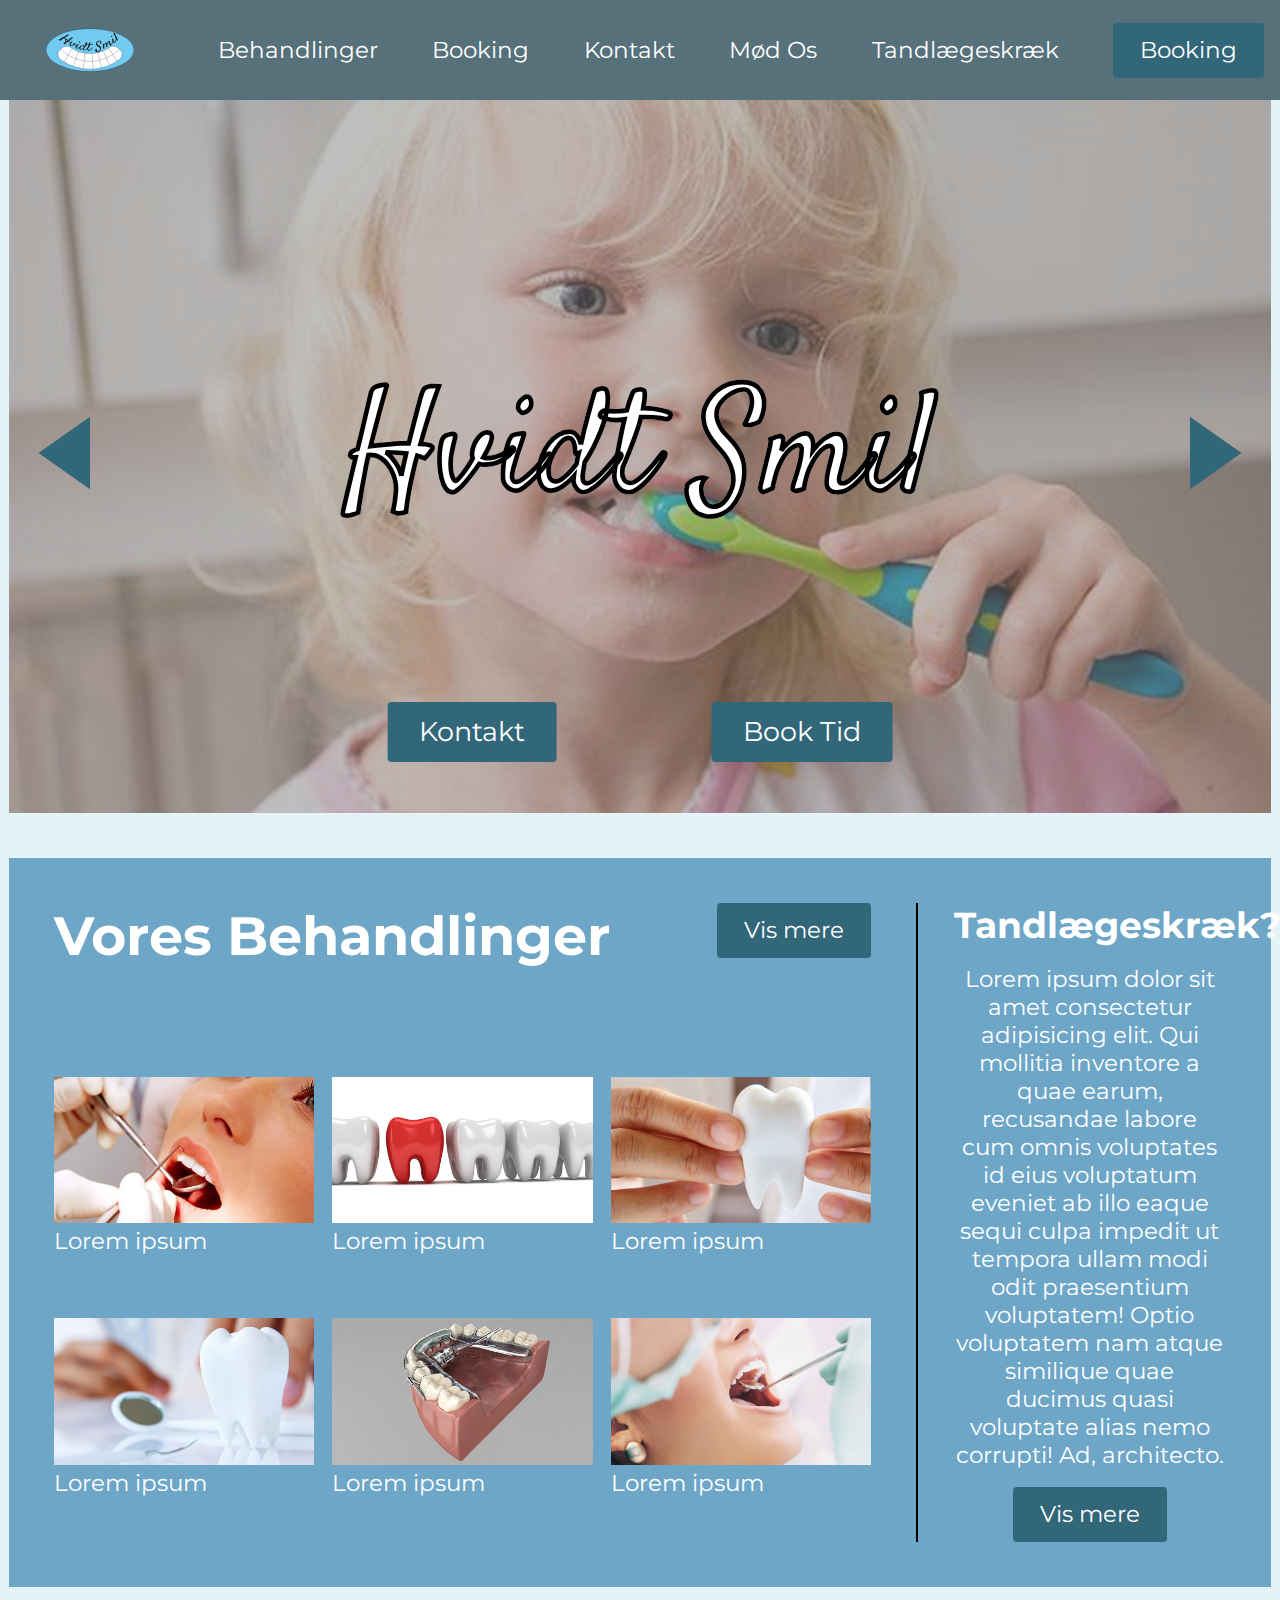
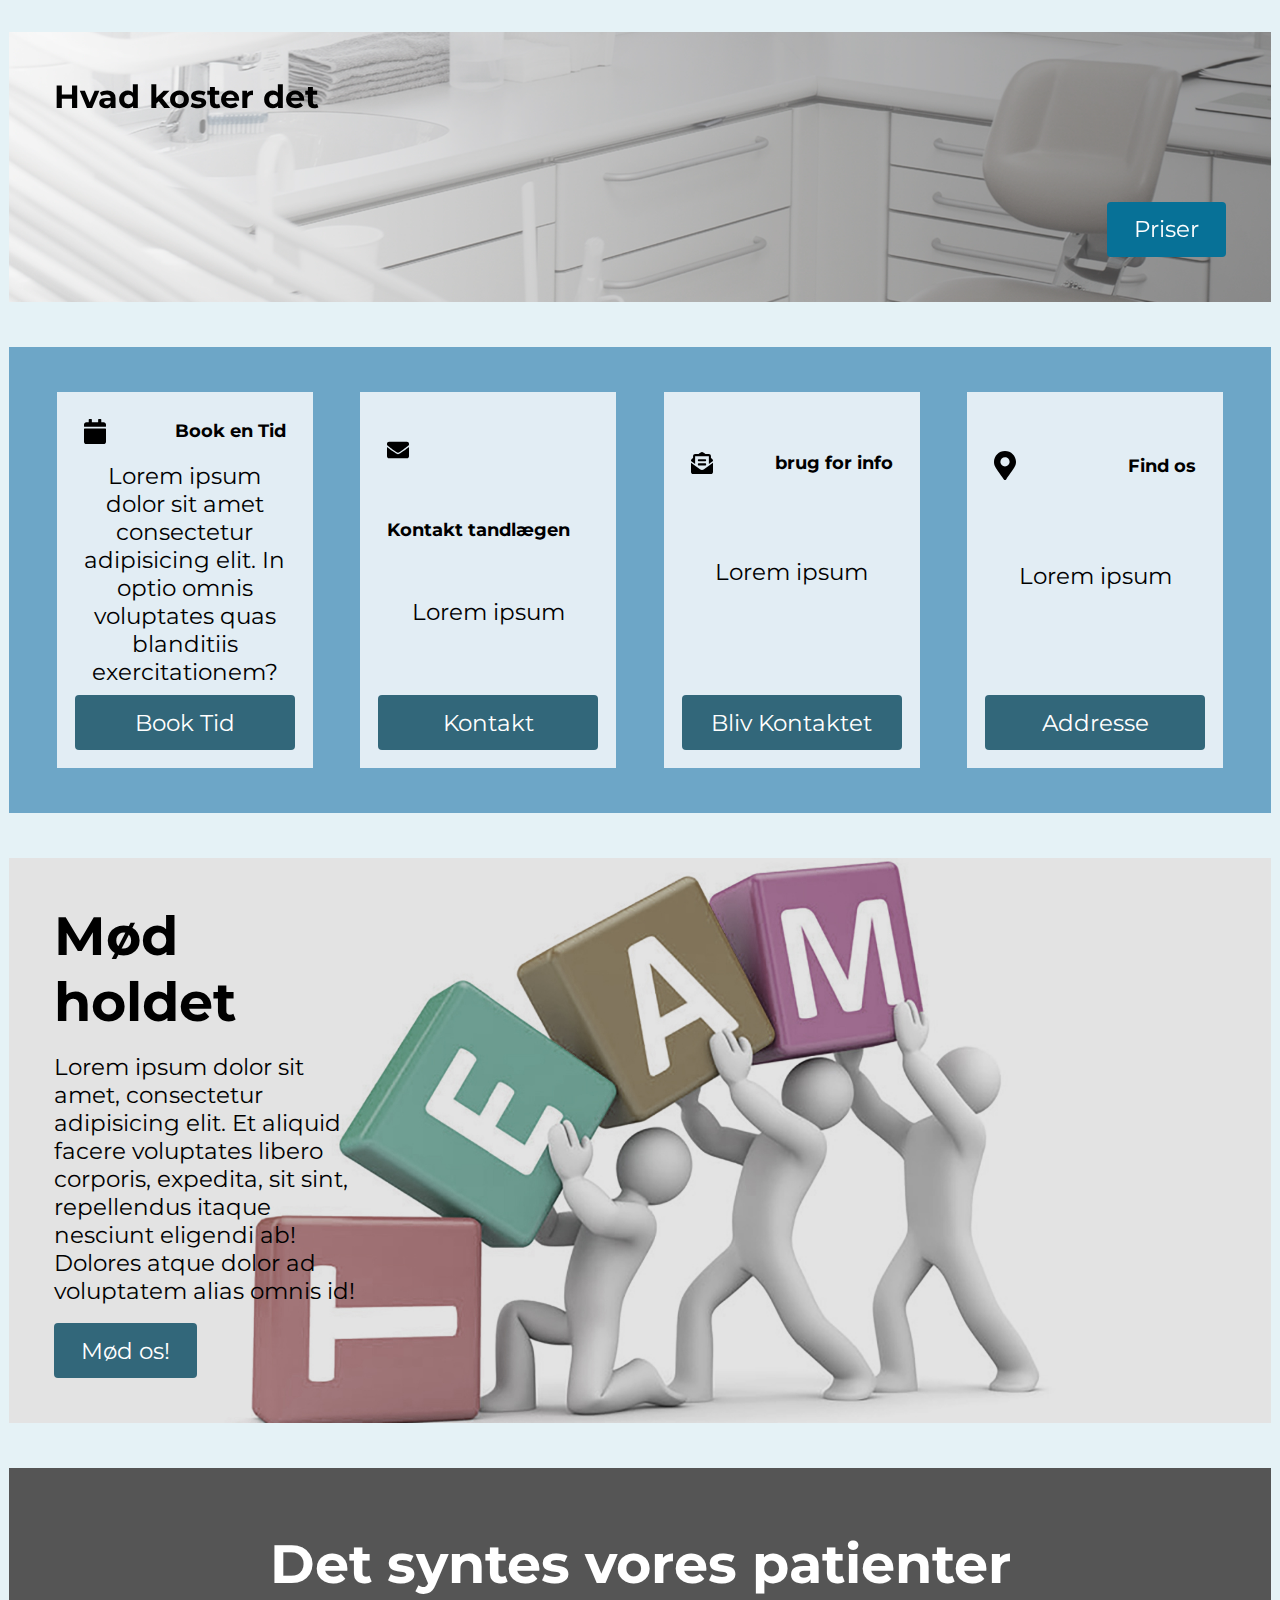
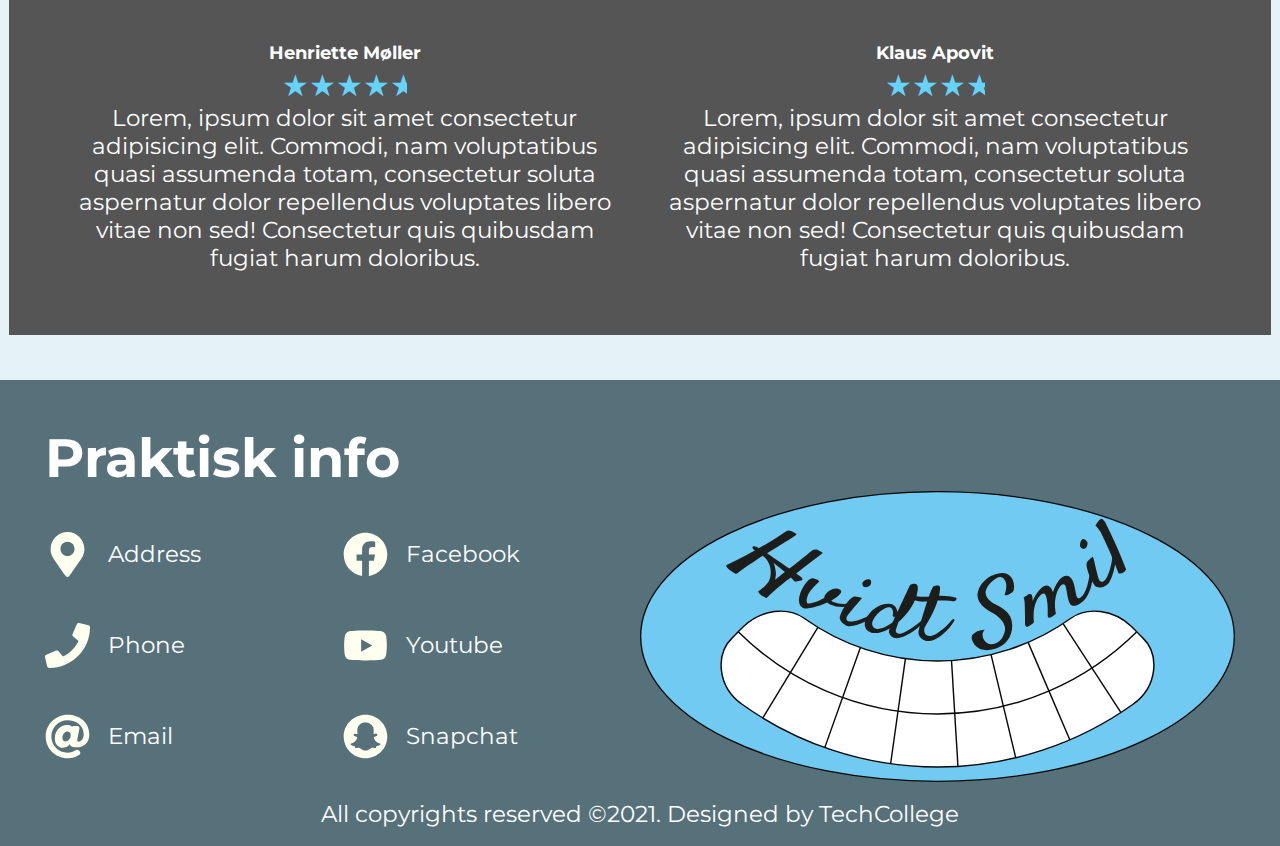
<file: index.html>
<!DOCTYPE html>
<html lang="en">
	<head>
		<meta charset="UTF-8" />
		<meta http-equiv="X-UA-Compatible" content="IE=edge" />
		<meta name="viewport" content="width=device-width, initial-scale=1.0" />
		<title>Hvidt Smil</title>

		<link rel="stylesheet" href="assets/css/globals.css" />
		<link rel="stylesheet" href="assets/css/index.css" />
		<link rel="stylesheet" href="assets/css/headerFooter.css" />
		<script src="assets/js/nav.js" defer></script>
		<script src="assets/js/slider.js" defer></script>
	</head>
	<body>
		<header>
			<nav id="mainNav">
				<a href="./index.html"
					><img src="assets/images/Hvidtsmillogo.svg" alt="logo" class="logo"
				/></a>
				<ul id="burger_menu">
					<li><a href="./treatments.html" class="link">Behandlinger</a></li>
					<li><a href="./booking.html" class="link">Booking</a></li>
					<li><a href="./contact.html" class="link">Kontakt</a></li>
					<li><a href="./meetus.html" class="link">Mød Os</a></li>
					<li><a href="./tls.html" class="link">Tandlægeskræk</a></li>
				</ul>
				<h2>Hvidt Smil</h2>
				<a href="./booking.html" class="btn">Booking</a>
				<div id="burger">
					<div id="burger_icon"></div>
				</div>
			</nav>
		</header>
		<main>
			<div id="slider">
				<div id="slider_controls" class="imgOne">
					<a href="#" class="arrow-left"
						><svg
							xmlns="http://www.w3.org/2000/svg"
							width="57"
							height="80"
							viewBox="0 0 57 80"
						>
							<g
								id="Polygon_1"
								data-name="Polygon 1"
								transform="translate(0 80) rotate(-90)"
								fill="#32677a"
							>
								<path
									d="M 76.15316772460938 55 L 3.846834897994995 55 L 40 3.48173975944519 L 76.15316772460938 55 Z"
									stroke="none"
								/>
							</g>
						</svg>
					</a>
					<a href="#" class="arrow-right"
						><svg
							xmlns="http://www.w3.org/2000/svg"
							width="57"
							height="80"
							viewBox="0 0 57 80"
						>
							<g
								id="Polygon_2"
								data-name="Polygon 2"
								transform="translate(57) rotate(90)"
								fill="#32677a"
							>
								<path
									d="M 76.15316772460938 55 L 3.846834897994995 55 L 40 3.48173975944519 L 76.15316772460938 55 Z"
									stroke="none"
								/>
							</g>
						</svg>
					</a>
				</div>
				<div id="slider_images" class="imgOne">
					<img src="assets/images/hero1.jpg" alt="hero billede1" />
					<img src="assets/images/hero2.jpg" alt="hero billede2" />
					<img src="assets/images/hero3.jpg" alt="hero billede3" />
				</div>
				<h1>Hvidt Smil</h1>
				<div class="flex">
					<a href="./contact.html" class="btnHero">Kontakt</a>
					<a href="./booking.html" class="btnHero">Book Tid</a>
				</div>
			</div>
			<div id="treatments">
				<section class="flex">
					<h2>Vores Behandlinger</h2>
					<a href="./treatments.html" class="btn">Vis mere</a>
					<div id="imgGrid">
						<figure>
							<img src="assets/images/treatment1.jpg" alt="" />
							<figcaption>Lorem ipsum</figcaption>
						</figure>
						<figure>
							<img src="assets/images/treatment2.jpg" alt="" />
							<figcaption>Lorem ipsum</figcaption>
						</figure>
						<figure>
							<img src="assets/images/treatment3.jpg" alt="" />
							<figcaption>Lorem ipsum</figcaption>
						</figure>
						<figure>
							<img src="assets/images/treatment4.jpg" alt="" />
							<figcaption>Lorem ipsum</figcaption>
						</figure>
						<figure>
							<img src="assets/images/treatment13.jpg" alt="" />
							<figcaption>Lorem ipsum</figcaption>
						</figure>
						<figure>
							<img src="assets/images/treatment6.jpg" alt="" />
							<figcaption>Lorem ipsum</figcaption>
						</figure>
					</div>
				</section>
				<article>
					<h3>Tandlægeskræk?</h3>
					<p>
						Lorem ipsum dolor sit amet consectetur adipisicing elit. Qui
						mollitia inventore a quae earum, recusandae labore cum omnis
						voluptates id eius voluptatum eveniet ab illo eaque sequi culpa
						impedit ut tempora ullam modi odit praesentium voluptatem! Optio
						voluptatem nam atque similique quae ducimus quasi voluptate alias
						nemo corrupti! Ad, architecto.
					</p>
					<a href="./tls.html" class="btn">Vis mere</a>
				</article>
			</div>

			<section id="prices">
				<h2>Hvad koster det</h2>
				<a href="./treatments.html" class="btn">Priser</a>
			</section>
			<div id="cards">
				<article class="card">
					<img src="assets/images/calendar-solid.svg" alt="Media icon" />

					<h5>Book en Tid</h5>
					<p>
						Lorem ipsum dolor sit amet consectetur adipisicing elit. In optio
						omnis voluptates quas blanditiis exercitationem?
					</p>
					<a href="./booking.html" class="btn">Book Tid</a>
				</article>
				<article class="card">
					<img src="assets/images/envelope-solid.svg" alt="Media icon" />

					<h5>Kontakt tandlægen</h5>
					<p>Lorem ipsum</p>
					<a href="./contact.html" class="btn">Kontakt</a>
				</article>
				<article class="card">
					<img
						src="assets/images/envelope-open-text-solid.svg"
						alt="Media icon"
					/>

					<h5>brug for info</h5>
					<p>Lorem ipsum</p>
					<a href="./contact.html" class="btn">Bliv Kontaktet</a>
				</article>
				<article class="card">
					<img src="assets/images/map-marker-alt-solid.svg" alt="Media icon" />
					<h5>Find os</h5>
					<p>Lorem ipsum</p>
					<a href="#practical" class="btn"> Addresse</a>
				</article>
			</div>
			<article id="meetTheTeam">
				<h2>Mød holdet</h2>
				<p>
					Lorem ipsum dolor sit amet, consectetur adipisicing elit. Et aliquid
					facere voluptates libero corporis, expedita, sit sint, repellendus
					itaque nesciunt eligendi ab! Dolores atque dolor ad voluptatem alias
					omnis id!
				</p>
				<a href="./meetus.html" class="btn">Mød os!</a>
			</article>
			<section id="patients">
				<h2>Det syntes vores patienter</h2>
				<article>
					<h5>Henriette Møller</h5>
					<svg
						xmlns="http://www.w3.org/2000/svg"
						width="125"
						height="40"
						viewBox="0 0 125 40"
					>
						<text
							id="_"
							data-name="★★★★★"
							transform="translate(0 32)"
							fill="#66d3fa"
							font-size="30"
							font-family="SegoeUISymbol, Segoe UI Symbol"
						>
							<tspan x="0" y="0">★★★★★</tspan>
						</text>
					</svg>

					<p>
						Lorem, ipsum dolor sit amet consectetur adipisicing elit. Commodi,
						nam voluptatibus quasi assumenda totam, consectetur soluta
						aspernatur dolor repellendus voluptates libero vitae non sed!
						Consectetur quis quibusdam fugiat harum doloribus.
					</p>
				</article>
				<article class="flex">
					<h5>Klaus Apovit</h5>
					<svg
						xmlns="http://www.w3.org/2000/svg"
						width="100"
						height="40"
						viewBox="0 0 100 40"
					>
						<text
							id="_"
							data-name="★★★★"
							transform="translate(0 32)"
							fill="#66d3fa"
							font-size="30"
							font-family="SegoeUISymbol, Segoe UI Symbol"
						>
							<tspan x="0" y="0">★★★★</tspan>
						</text>
					</svg>

					<p>
						Lorem, ipsum dolor sit amet consectetur adipisicing elit. Commodi,
						nam voluptatibus quasi assumenda totam, consectetur soluta
						aspernatur dolor repellendus voluptates libero vitae non sed!
						Consectetur quis quibusdam fugiat harum doloribus.
					</p>
				</article>
			</section>
		</main>
		<footer class="flex">
			<div class="maxWidth">
				<h2>Praktisk info</h2>
				<ul id="practical">
					<li>
						<p>
							<img
								src="assets/images/map-marker-alt-solid.svg"
								alt="marker"
							/>Address
						</p>
					</li>
					<li>
						<a href="tlf:00000000" class="link">
							<img src="assets/images/phone-solid.svg" alt="phone" />Phone
						</a>
					</li>
					<li>
						<a href="mailto:mail@mail.com" class="link">
							<img src="assets/images/at-solid.svg" alt="mail" />Email
						</a>
					</li>
				</ul>
				<ul id="soMe">
					<li>
						<a href="https://facebook.com/" target="_blank" class="link">
							<img
								src="assets/images/facebook-brands.svg"
								alt="Sociale medier"
							/>
							Facebook
						</a>
					</li>
					<li>
						<a href="https://youtube.com/" target="_blank" class="link">
							<img
								src="assets/images/youtube-brands.svg"
								alt="Sociale medier"
							/>
							Youtube
						</a>
					</li>
					<li>
						<a href="https://snapchat.com/" target="_blank" class="link">
							<img
								src="assets/images/snapchat-brands.svg"
								alt="Sociale medier"
							/>
							Snapchat
						</a>
					</li>
				</ul>

				<img src="assets/images/Hvidtsmillogo.svg" alt="logo" class="logo" />
				<p>
					All copyrights reserved ©2021. Designed by
					<a href="https://techcollege.dk/" target="_blank" class="link"
						>TechCollege</a
					>
				</p>
			</div>
		</footer>
	</body>
</html>
</file>
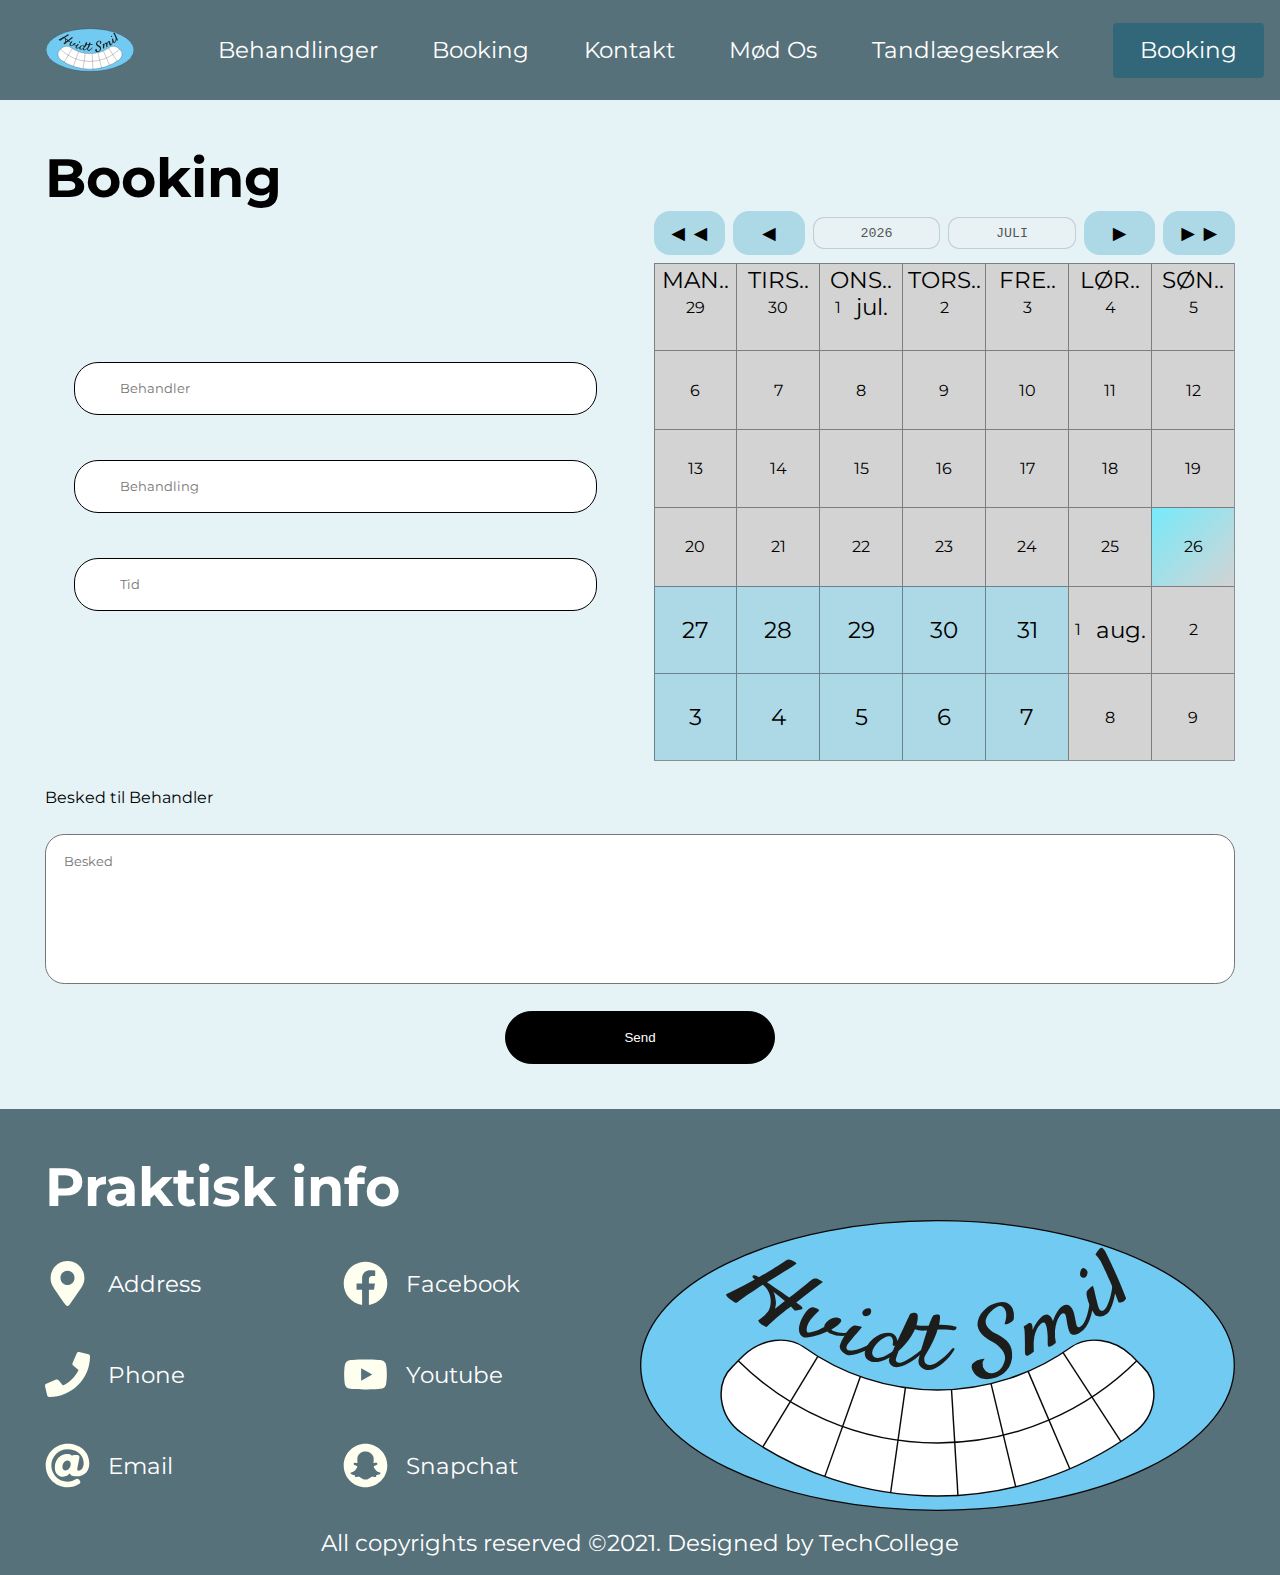
<file: booking.html>
<!DOCTYPE html>
<html lang="en">
	<head>
		<meta charset="UTF-8" />
		<meta http-equiv="X-UA-Compatible" content="IE=edge" />
		<meta name="viewport" content="width=device-width, initial-scale=1.0" />
		<title>Hvidt Smil - Booking</title>

		<link rel="stylesheet" href="assets/css/globals.css" />
		<link rel="stylesheet" href="assets/css/booking.css" />
		<link rel="stylesheet" href="assets/css/headerFooter.css" />
		<script src="assets/js/calender.js" defer></script>
		<script src="assets/js/nav.js" defer></script>
	</head>
	<body>
		<header>
			<nav id="mainNav">
				<a href="./index.html"
					><img src="assets/images/Hvidtsmillogo.svg" alt="logo" class="logo"
				/></a>
				<ul id="burger_menu">
					<li><a href="./treatments.html" class="link">Behandlinger</a></li>
					<li><a href="./booking.html" class="link">Booking</a></li>
					<li><a href="./contact.html" class="link">Kontakt</a></li>
					<li><a href="./meetus.html" class="link">Mød Os</a></li>
					<li><a href="./tls.html" class="link">Tandlægeskræk</a></li>
				</ul>
				<h2>Hvidt Smil</h2>
				<a href="./booking.html" class="btn">Booking</a>
				<div id="burger">
					<div id="burger_icon"></div>
				</div>
			</nav>
		</header>
		<main>
			<h2>Booking</h2>
			<form id="calenderForm" action="" method="post">
				<fieldset>
					<input
						list="treaters"
						name="treater"
						id="treater"
						placeholder="Behandler"
						required
					/>
					<datalist id="treaters">
						<option value="Hanne"></option>
						<option value="Lis"></option>
						<option value="Gert"></option>
						<option value="Gertrud"></option>
						<option value="Bertram"></option>
					</datalist>

					<input
						list="treatmentList"
						name="treatment"
						id="treatment"
						placeholder="Behandling"
						required
					/>
					<datalist id="treatmentList">
						<option value="Rod Behandling"></option>
						<option value="Tand Eftersyn"></option>
						<option value="Udbedring af Huller"></option>
					</datalist>

					<input
						list="timeList"
						name="time"
						id="calenderTime"
						placeholder="Tid"
						required
					/>
					<datalist id="timeList">
						<option value="08:30"></option>
						<option value="09:00"></option>
						<option value="09:30"></option>
						<option value="10:00"></option>
						<option value="10:30"></option>
						<option value="11:00"></option>
						<option value="11:30"></option>
						<option value="13:00"></option>
						<option value="13:30"></option>
						<option value="14:00"></option>
						<option value="14:30"></option>
						<option value="15:00"></option>
						<option value="15:30"></option>
					</datalist>
				</fieldset>

				<div id="calenderControl">
					<a href="#">◄◄</a>
					<a href="#">◄</a>
					<textarea cols="1" rows="1" disabled>Year</textarea>
					<textarea cols="1" rows="1" disabled>Month</textarea>
					<a href="#">►</a>
					<a href="#">►►</a>
					<div id="calenderView"></div>
				</div>

				<label for="messageToTreaters">Besked til Behandler</label>
				<textarea
					name="messageToTreater"
					id="messageToTreater"
					placeholder="Besked"
					required
				></textarea>
				<input type="submit" value="Send" />
			</form>
		</main>
		<footer class="flex">
			<div class="maxWidth">
				<h2>Praktisk info</h2>
				<ul id="practical">
					<li>
						<p>
							<img
								src="assets/images/map-marker-alt-solid.svg"
								alt="marker"
							/>Address
						</p>
					</li>
					<li>
						<a href="tlf:00000000" class="link">
							<img src="assets/images/phone-solid.svg" alt="phone" />Phone
						</a>
					</li>
					<li>
						<a href="mailto:mail@mail.com" class="link">
							<img src="assets/images/at-solid.svg" alt="mail" />Email
						</a>
					</li>
				</ul>
				<ul id="soMe">
					<li>
						<a href="https://facebook.com/" target="_blank" class="link">
							<img
								src="assets/images/facebook-brands.svg"
								alt="Sociale medier"
							/>
							Facebook
						</a>
					</li>
					<li>
						<a href="https://youtube.com/" target="_blank" class="link">
							<img
								src="assets/images/youtube-brands.svg"
								alt="Sociale medier"
							/>
							Youtube
						</a>
					</li>
					<li>
						<a href="https://snapchat.com/" target="_blank" class="link">
							<img
								src="assets/images/snapchat-brands.svg"
								alt="Sociale medier"
							/>
							Snapchat
						</a>
					</li>
				</ul>

				<img src="assets/images/Hvidtsmillogo.svg" alt="logo" class="logo" />
				<p>
					All copyrights reserved ©2021. Designed by
					<a href="https://techcollege.dk/" target="_blank" class="link"
						>TechCollege</a
					>
				</p>
			</div>
		</footer>
	</body>
</html>
</file>
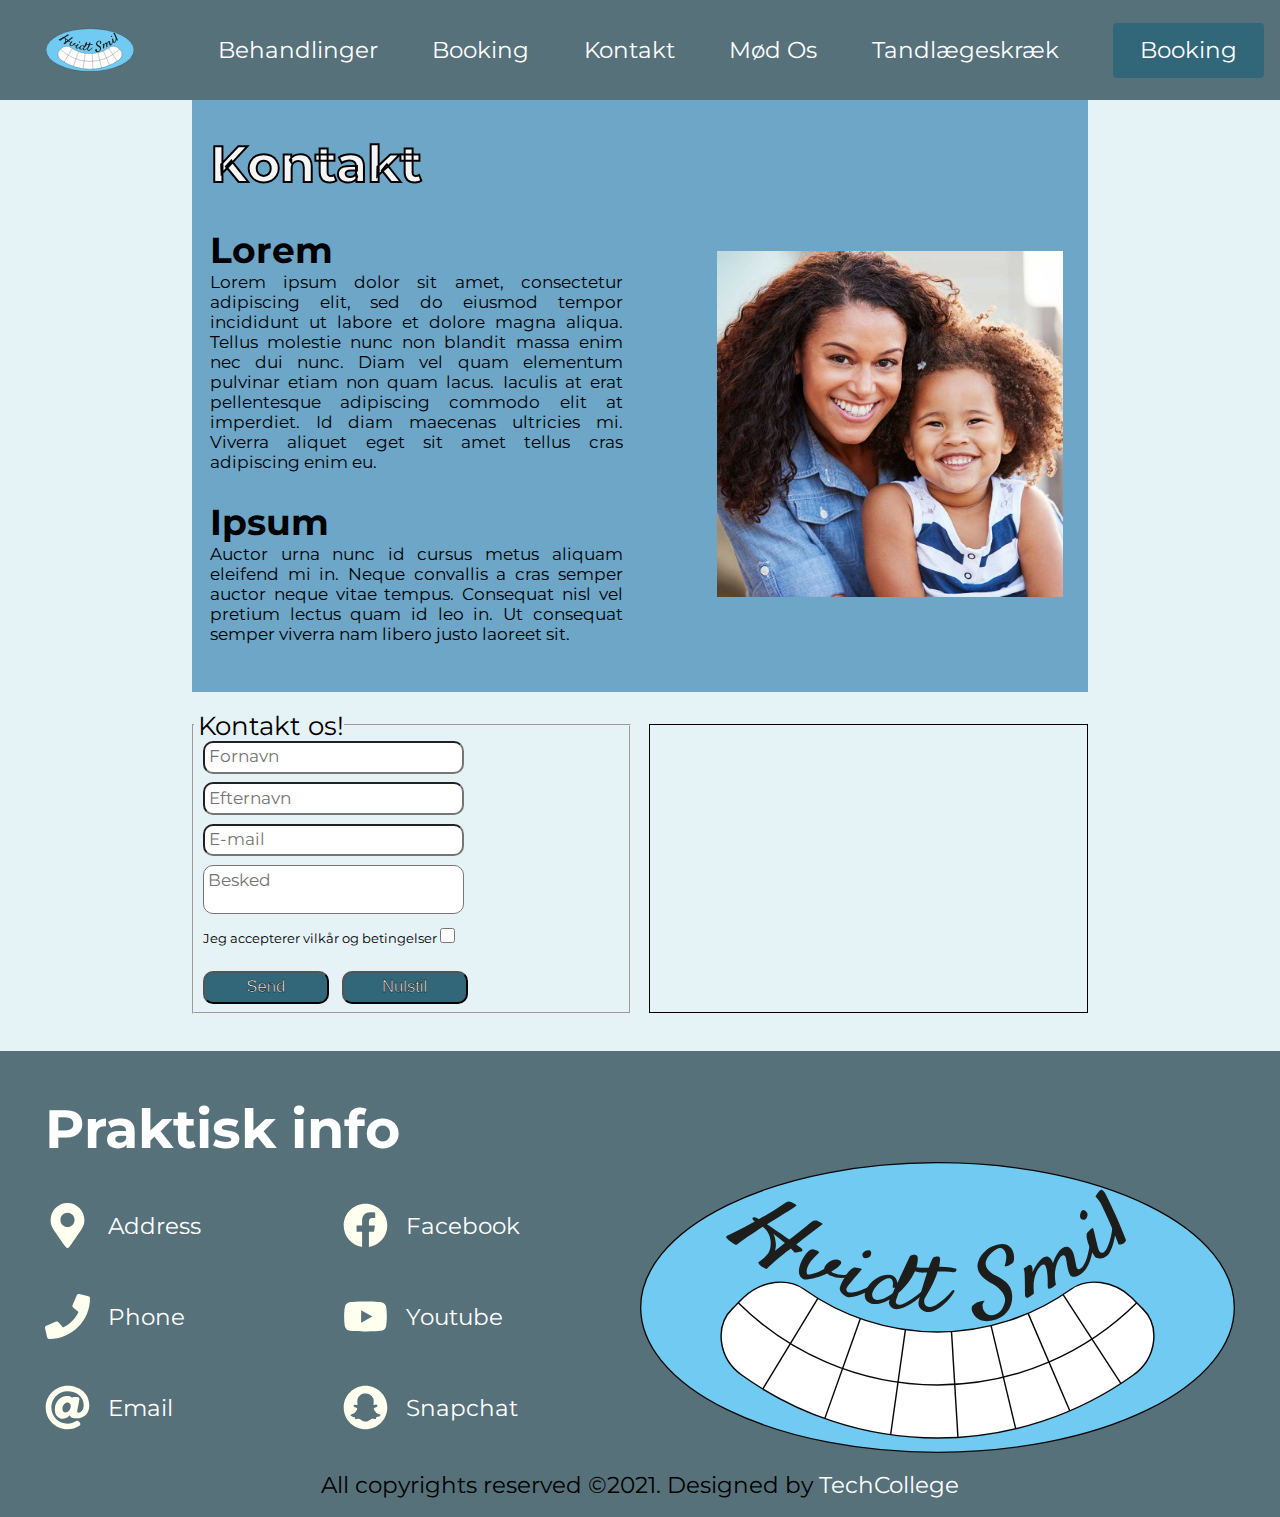
<file: contact.html>
<!DOCTYPE html>
<html lang="en">
	<head>
		<meta charset="UTF-8" />
		<meta http-equiv="X-UA-Compatible" content="IE=edge" />
		<meta name="viewport" content="width=device-width, initial-scale=1.0" />
		<title>Tandlæge Hvidt Smil</title>

		<link rel="stylesheet" href="assets/css/globals.css" />
		<link rel="stylesheet" href="/assets/css/contact.css" />
		<link rel="stylesheet" href="assets/css/headerFooter.css" />
		<script src="/assets/js/notification_banner.js" defer></script>
		<script src="assets/js/nav.js" defer></script>
	</head>
	<body>
		<header>
			<nav id="mainNav">
				<a href="./index.html"
					><img src="assets/images/Hvidtsmillogo.svg" alt="logo" class="logo"
				/></a>
				<ul id="burger_menu">
					<li><a href="./treatments.html" class="link">Behandlinger</a></li>
					<li><a href="./booking.html" class="link">Booking</a></li>
					<li><a href="./contact.html" class="link">Kontakt</a></li>
					<li><a href="./meetus.html" class="link">Mød Os</a></li>
					<li><a href="./tls.html" class="link">Tandlægeskræk</a></li>
				</ul>
				<h2>Hvidt Smil</h2>
				<a href="./booking.html" class="btn">Booking</a>
				<div id="burger">
					<div id="burger_icon"></div>
				</div>
			</nav>
		</header>
		<main>
			<article>
				<h1>Kontakt</h1>
				<figure>
					<figcaption>
						<h3>Lorem</h3>
						<p>
							Lorem ipsum dolor sit amet, consectetur adipiscing elit, sed do
							eiusmod tempor incididunt ut labore et dolore magna aliqua. Tellus
							molestie nunc non blandit massa enim nec dui nunc. Diam vel quam
							elementum pulvinar etiam non quam lacus. Iaculis at erat
							pellentesque adipiscing commodo elit at imperdiet. Id diam
							maecenas ultricies mi. Viverra aliquet eget sit amet tellus cras
							adipiscing enim eu.
						</p>
						<br />
						<h3>Ipsum</h3>
						<p>
							Auctor urna nunc id cursus metus aliquam eleifend mi in. Neque
							convallis a cras semper auctor neque vitae tempus. Consequat nisl
							vel pretium lectus quam id leo in. Ut consequat semper viverra nam
							libero justo laoreet sit.
						</p>
					</figcaption>
					<img src="/assets/images/ContactImageOne.jpg" alt="smilingpeople" />
				</figure>
			</article>

			<section>
				<form action="" method="post">
					<fieldset>
						<legend>Kontakt os!</legend>
						<input
							type="text"
							name="firstname"
							id="firstname"
							placeholder="Fornavn"
							required
						/>
						<br />
						<input
							type="text"
							name="lastname"
							id="lastname"
							placeholder="Efternavn"
							required
						/>
						<br />
						<input
							type="email"
							name="email"
							id="email"
							placeholder="E-mail"
							required
						/>
						<br />
						<textarea
							name="message"
							id="message"
							placeholder="Besked"
							required
						></textarea>
						<br />
						<label for="accept" id="labelText"
							>Jeg accepterer vilkår og betingelser
							<input
								type="checkbox"
								name="accept"
								value="accept"
								id="acceptCheck"
								required
						/></label>
						<br /><br />
						<button class="contactBtn" type="submit" name="submit">Send</button>
						<input
							class="contactBtn"
							type="reset"
							name="reset"
							value="Nulstil"
						/>
					</fieldset>
					<iframe
						frameborder="0"
						scrolling="no"
						src="https://www.openstreetmap.org/export/embed.html?bbox=9.928014278411867%2C57.04579012506196%2C9.931554794311525%2C57.047123661394885&amp;layer=mapnik&amp;marker=57.04645689921326%2C9.929784536361694"
						style="border: 1px solid black"
					></iframe
					><br />
				</form>
			</section>
		</main>
		<footer class="flex">
			<div class="maxWidth">
				<h2>Praktisk info</h2>
				<ul id="practical">
					<li>
						<p>
							<img
								src="assets/images/map-marker-alt-solid.svg"
								alt="marker"
							/>Address
						</p>
					</li>
					<li>
						<a href="tlf:00000000" class="link">
							<img src="assets/images/phone-solid.svg" alt="phone" />Phone
						</a>
					</li>
					<li>
						<a href="mailto:mail@mail.com" class="link">
							<img src="assets/images/at-solid.svg" alt="mail" />Email
						</a>
					</li>
				</ul>
				<ul id="soMe">
					<li>
						<a href="https://facebook.com/" target="_blank" class="link">
							<img
								src="assets/images/facebook-brands.svg"
								alt="Sociale medier"
							/>
							Facebook
						</a>
					</li>
					<li>
						<a href="https://youtube.com/" target="_blank" class="link">
							<img
								src="assets/images/youtube-brands.svg"
								alt="Sociale medier"
							/>
							Youtube
						</a>
					</li>
					<li>
						<a href="https://snapchat.com/" target="_blank" class="link">
							<img
								src="assets/images/snapchat-brands.svg"
								alt="Sociale medier"
							/>
							Snapchat
						</a>
					</li>
				</ul>

				<img src="assets/images/Hvidtsmillogo.svg" alt="logo" class="logo" />
				<p>
					All copyrights reserved ©2021. Designed by
					<a href="https://techcollege.dk/" target="_blank" class="link"
						>TechCollege</a
					>
				</p>
			</div>
		</footer>
	</body>
</html>
</file>
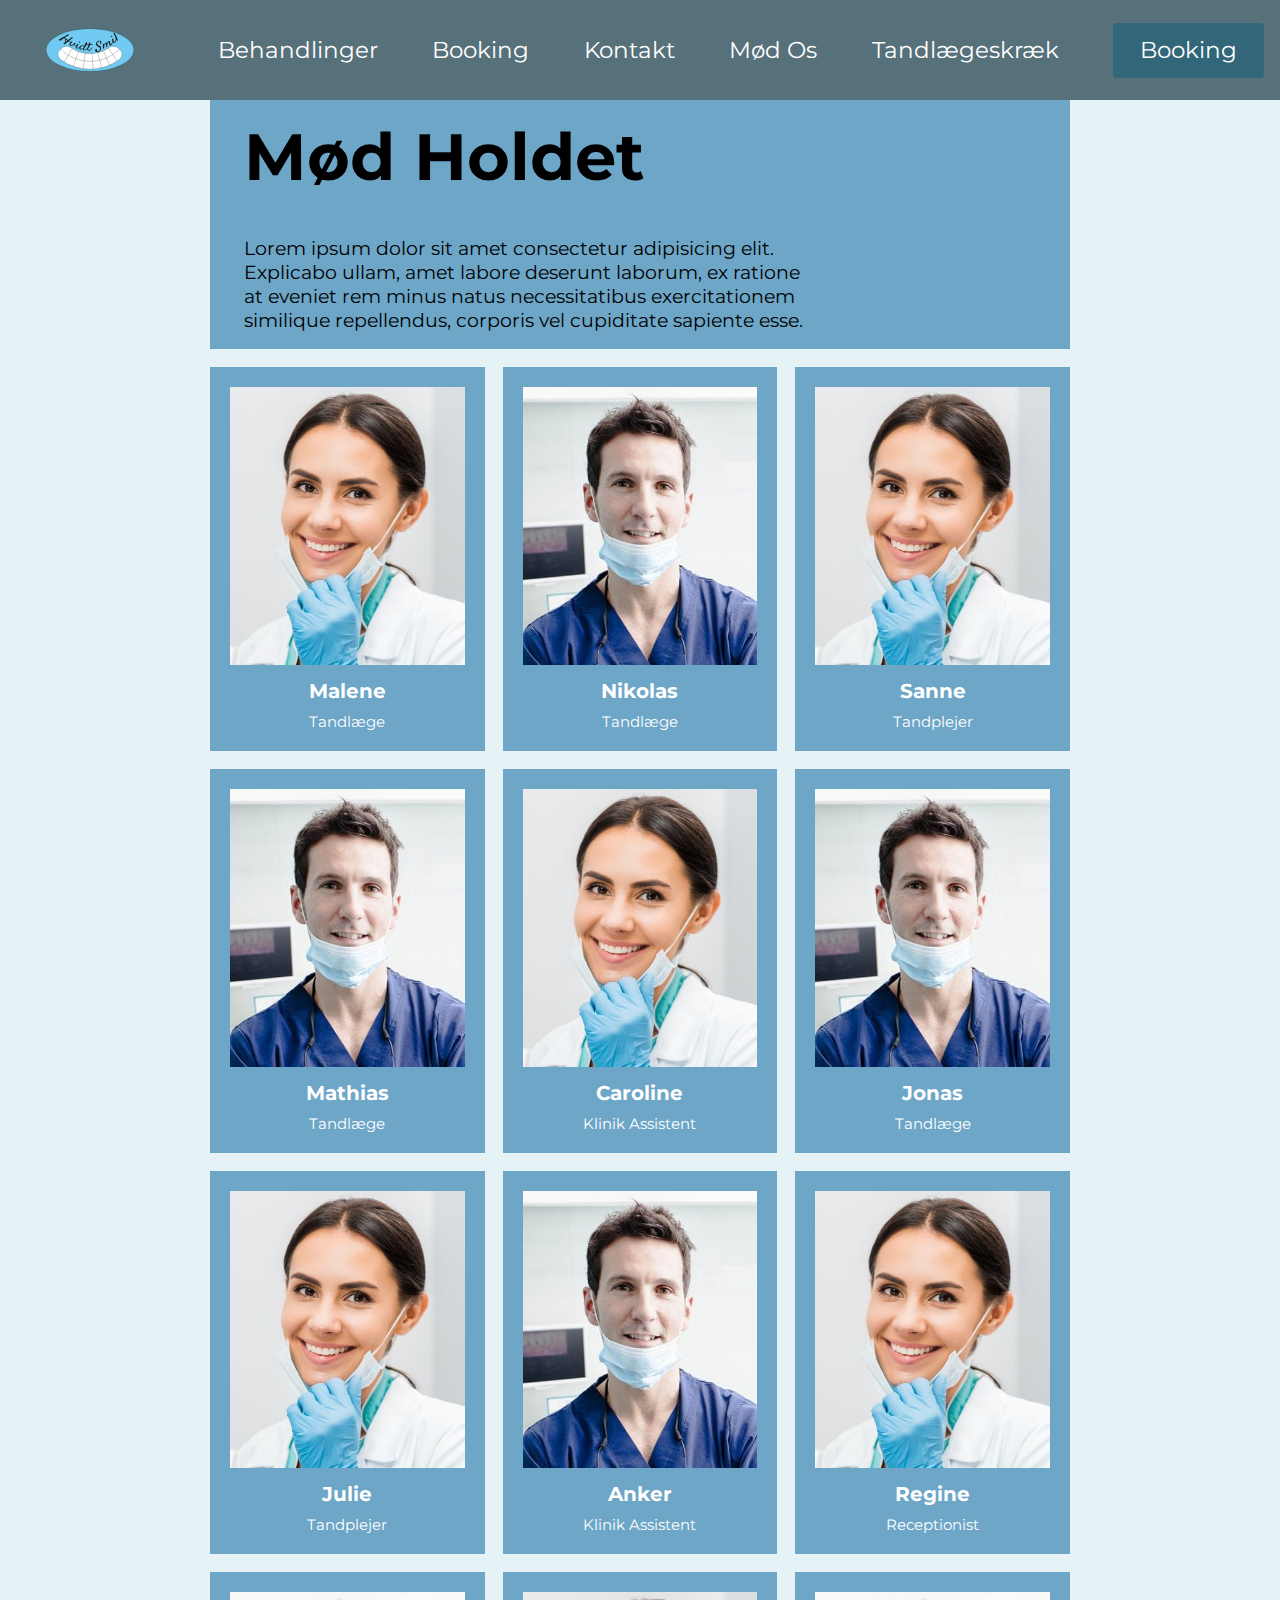
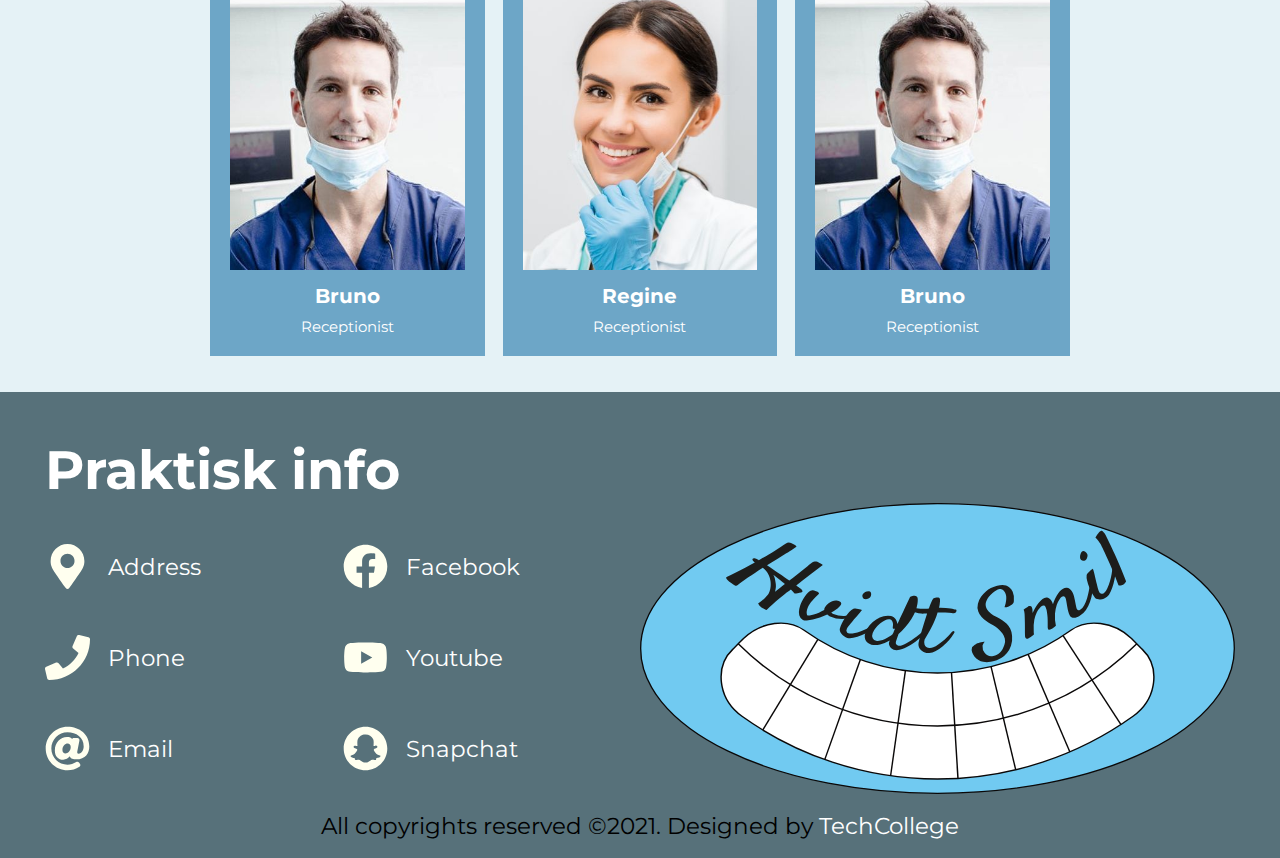
<file: meetus.html>
<!DOCTYPE html>
<html lang="en">
	<head>
		<meta charset="UTF-8" />
		<meta http-equiv="X-UA-Compatible" content="IE=edge" />
		<meta name="viewport" content="width=device-width, initial-scale=1.0" />
		<title>Mød Os</title>

		<link rel="stylesheet" href="assets/css/globals.css" />
		<link rel="stylesheet" href="assets/css/meetus.css" />
		<link rel="stylesheet" href="assets/css/headerFooter.css" />
		<script src="assets/js/nav.js" defer></script>
	</head>
	<body>
		<header>
			<nav id="mainNav">
				<a href="./index.html"
					><img src="assets/images/Hvidtsmillogo.svg" alt="logo" class="logo"
				/></a>
				<ul id="burger_menu">
					<li><a href="./treatments.html" class="link">Behandlinger</a></li>
					<li><a href="./booking.html" class="link">Booking</a></li>
					<li><a href="./contact.html" class="link">Kontakt</a></li>
					<li><a href="./meetus.html" class="link">Mød Os</a></li>
					<li><a href="./tls.html" class="link">Tandlægeskræk</a></li>
				</ul>
				<h2>Hvidt Smil</h2>
				<a href="./booking.html" class="btn">Booking</a>
				<div id="burger">
					<div id="burger_icon"></div>
				</div>
			</nav>
		</header>
		<main>
			<!-- INSERT NAV -->

			<article class="meet-us">
				<h1>Mød Holdet</h1>
				<p>
					Lorem ipsum dolor sit amet consectetur adipisicing elit. Explicabo
					ullam, amet labore deserunt laborum, ex ratione at eveniet rem minus
					natus necessitatibus exercitationem similique repellendus, corporis
					vel cupiditate sapiente esse.
				</p>
			</article>

			<section id="meet-cards">
				<div class="meet-content">
					<div class="meet-people">
						<img src="assets/images/Choosing-a-dentist.jpeg" alt="grgwrg" />
						<h5>Malene</h5>
						<p>Tandlæge</p>
					</div>
					<div class="meet-people">
						<img
							src="assets/images/difference-between-endodontist-vs-dentist-1.jpg"
							alt="rgdgdg"
						/>
						<h5>Nikolas</h5>
						<p>Tandlæge</p>
					</div>
					<div class="meet-people">
						<img src="assets/images/Choosing-a-dentist.jpeg" alt="grgsgsrg" />
						<h5>Sanne</h5>
						<p>Tandplejer</p>
					</div>
					<div class="meet-people">
						<img
							src="assets/images/difference-between-endodontist-vs-dentist-1.jpg"
							alt="rsgsrgs"
						/>
						<h5>Mathias</h5>
						<p>Tandlæge</p>
					</div>
					<div class="meet-people">
						<img src="assets/images/Choosing-a-dentist.jpeg" alt="srgsg" />
						<h5>Caroline</h5>
						<p>Klinik Assistent</p>
					</div>
					<div class="meet-people">
						<img
							src="assets/images/difference-between-endodontist-vs-dentist-1.jpg"
							alt="srgrsg"
						/>
						<h5>Jonas</h5>
						<p>Tandlæge</p>
					</div>
					<div class="meet-people">
						<img src="assets/images/Choosing-a-dentist.jpeg" alt="rgrsgggr" />
						<h5>Julie</h5>
						<p>Tandplejer</p>
					</div>
					<div class="meet-people">
						<img
							src="assets/images/difference-between-endodontist-vs-dentist-1.jpg"
							alt="rsgfgsr"
						/>
						<h5>Anker</h5>
						<p>Klinik Assistent</p>
					</div>
					<div class="meet-people">
						<img src="assets/images/Choosing-a-dentist.jpeg" alt="rsgsfgrsgs" />
						<h5>Regine</h5>
						<p>Receptionist</p>
					</div>
					<div class="meet-people">
						<img
							src="assets/images/difference-between-endodontist-vs-dentist-1.jpg"
							alt="srgsrgf"
						/>
						<h5>Bruno</h5>
						<p>Receptionist</p>
					</div>
					<div class="meet-people">
						<img src="assets/images/Choosing-a-dentist.jpeg" alt="rsgsfgrsgs" />
						<h5>Regine</h5>
						<p>Receptionist</p>
					</div>
					<div class="meet-people">
						<img
							src="assets/images/difference-between-endodontist-vs-dentist-1.jpg"
							alt="srgsrgf"
						/>
						<h5>Bruno</h5>
						<p>Receptionist</p>
					</div>
				</div>
			</section>

			<!-- INSERT FOOTER -->
		</main>
		<footer class="flex">
			<div class="maxWidth">
				<h2>Praktisk info</h2>
				<ul id="practical">
					<li>
						<p>
							<img
								src="assets/images/map-marker-alt-solid.svg"
								alt="marker"
							/>Address
						</p>
					</li>
					<li>
						<a href="tlf:00000000" class="link">
							<img src="assets/images/phone-solid.svg" alt="phone" />Phone
						</a>
					</li>
					<li>
						<a href="mailto:mail@mail.com" class="link">
							<img src="assets/images/at-solid.svg" alt="mail" />Email
						</a>
					</li>
				</ul>
				<ul id="soMe">
					<li>
						<a href="https://facebook.com/" target="_blank" class="link">
							<img
								src="assets/images/facebook-brands.svg"
								alt="Sociale medier"
							/>
							Facebook
						</a>
					</li>
					<li>
						<a href="https://youtube.com/" target="_blank" class="link">
							<img
								src="assets/images/youtube-brands.svg"
								alt="Sociale medier"
							/>
							Youtube
						</a>
					</li>
					<li>
						<a href="https://snapchat.com/" target="_blank" class="link">
							<img
								src="assets/images/snapchat-brands.svg"
								alt="Sociale medier"
							/>
							Snapchat
						</a>
					</li>
				</ul>

				<img src="assets/images/Hvidtsmillogo.svg" alt="logo" class="logo" />
				<p>
					All copyrights reserved ©2021. Designed by
					<a href="https://techcollege.dk/" target="_blank" class="link"
						>TechCollege</a
					>
				</p>
			</div>
		</footer>
	</body>
</html>
</file>
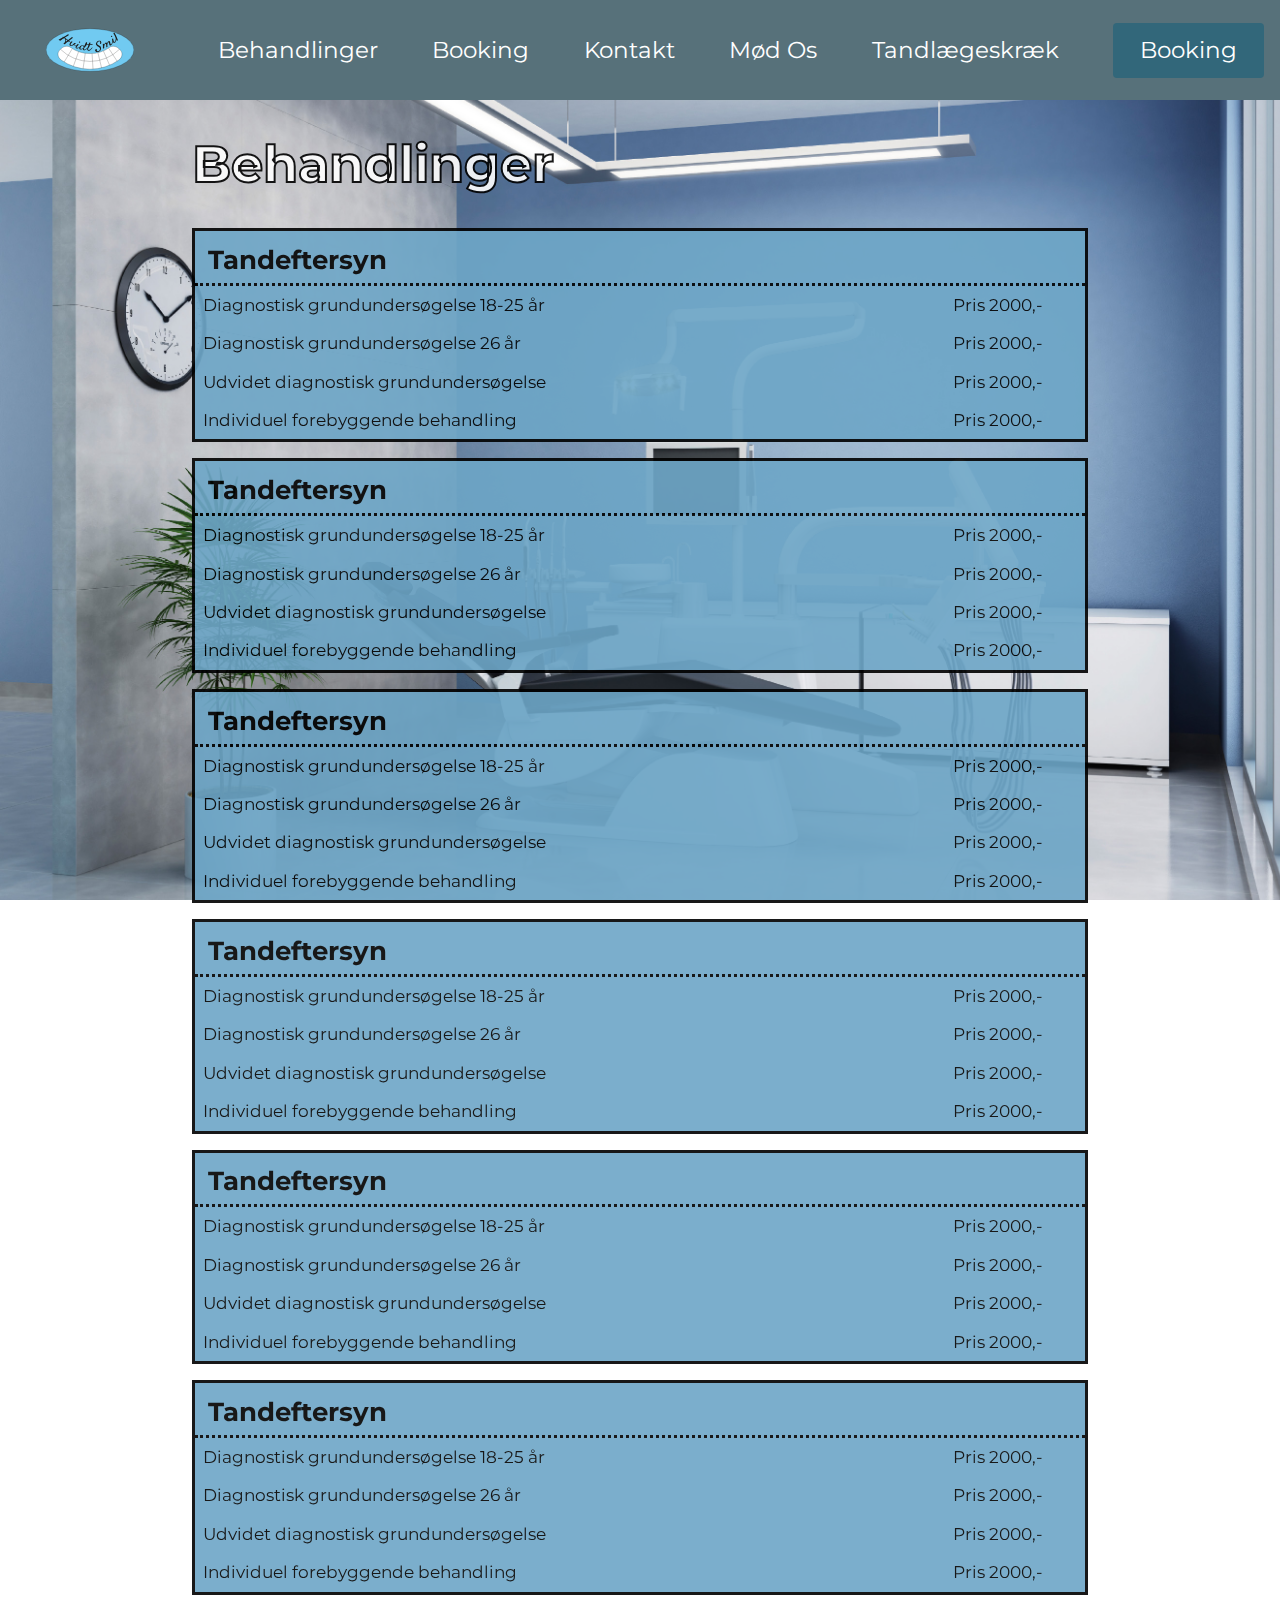
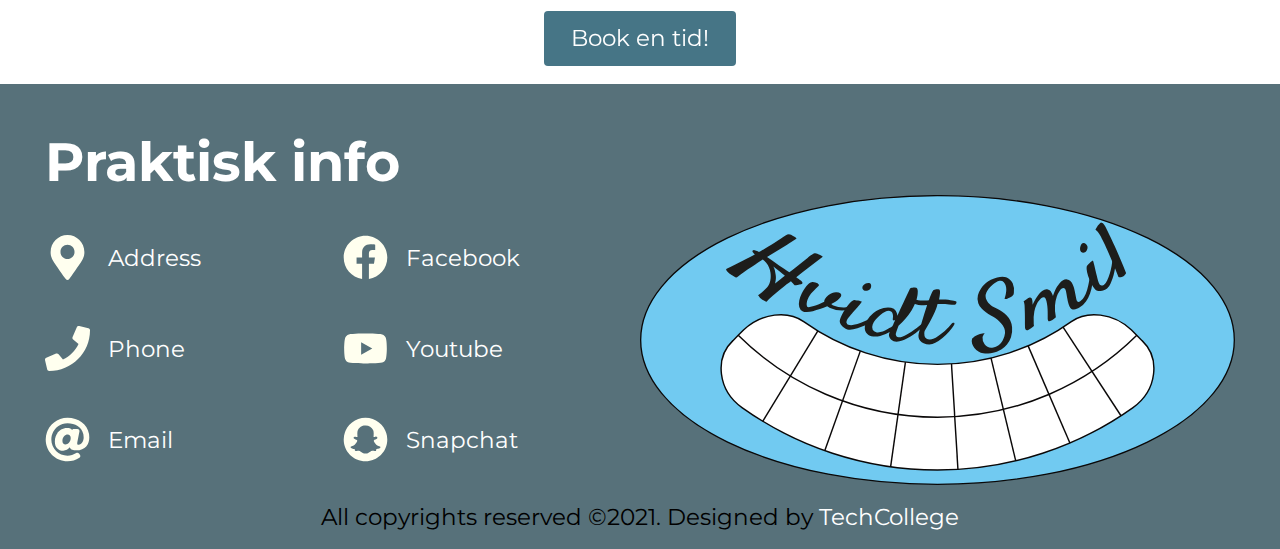
<file: treatments.html>
<!DOCTYPE html>
<html lang="en">
	<head>
		<meta charset="UTF-8" />
		<meta http-equiv="X-UA-Compatible" content="IE=edge" />
		<meta name="viewport" content="width=device-width, initial-scale=1.0" />
		<title>Tandlæge Hvidt Smil</title>

		<link rel="stylesheet" href="assets/css/globals.css" />
		<link rel="stylesheet" href="/assets/css/treatments.css" />
		<link rel="stylesheet" href="assets/css/headerFooter.css" />
		<script src="assets/js/nav.js" defer></script>
	</head>
	<body>
		<header>
			<nav id="mainNav">
				<a href="./index.html"
					><img src="assets/images/Hvidtsmillogo.svg" alt="logo" class="logo"
				/></a>
				<ul id="burger_menu">
					<li><a href="./treatments.html" class="link">Behandlinger</a></li>
					<li><a href="./booking.html" class="link">Booking</a></li>
					<li><a href="./contact.html" class="link">Kontakt</a></li>
					<li><a href="./meetus.html" class="link">Mød Os</a></li>
					<li><a href="./tls.html" class="link">Tandlægeskræk</a></li>
				</ul>
				<h2>Hvidt Smil</h2>
				<a href="./booking.html" class="btn">Booking</a>
				<div id="burger">
					<div id="burger_icon"></div>
				</div>
			</nav>
		</header>
		<main>
			<h1>Behandlinger</h1>

			<article>
				<header><h3>Tandeftersyn</h3></header>

				<ul>
					<li>
						Diagnostisk grundundersøgelse 18-25 år <span>Pris 2000,-</span>
					</li>
					<li>Diagnostisk grundundersøgelse 26 år <span>Pris 2000,-</span></li>
					<li>
						Udvidet diagnostisk grundundersøgelse <span>Pris 2000,-</span>
					</li>
					<li>Individuel forebyggende behandling <span>Pris 2000,-</span></li>
				</ul>
			</article>

			<article>
				<header><h3>Tandeftersyn</h3></header>

				<ul>
					<li>
						Diagnostisk grundundersøgelse 18-25 år <span>Pris 2000,-</span>
					</li>
					<li>Diagnostisk grundundersøgelse 26 år <span>Pris 2000,-</span></li>
					<li>
						Udvidet diagnostisk grundundersøgelse <span>Pris 2000,-</span>
					</li>
					<li>Individuel forebyggende behandling <span>Pris 2000,-</span></li>
				</ul>
			</article>

			<article>
				<header><h3>Tandeftersyn</h3></header>

				<ul>
					<li>
						Diagnostisk grundundersøgelse 18-25 år <span>Pris 2000,-</span>
					</li>
					<li>Diagnostisk grundundersøgelse 26 år <span>Pris 2000,-</span></li>
					<li>
						Udvidet diagnostisk grundundersøgelse <span>Pris 2000,-</span>
					</li>
					<li>Individuel forebyggende behandling <span>Pris 2000,-</span></li>
				</ul>
			</article>

			<article>
				<header><h3>Tandeftersyn</h3></header>

				<ul>
					<li>
						Diagnostisk grundundersøgelse 18-25 år <span>Pris 2000,-</span>
					</li>
					<li>Diagnostisk grundundersøgelse 26 år <span>Pris 2000,-</span></li>
					<li>
						Udvidet diagnostisk grundundersøgelse <span>Pris 2000,-</span>
					</li>
					<li>Individuel forebyggende behandling <span>Pris 2000,-</span></li>
				</ul>
			</article>

			<article>
				<header><h3>Tandeftersyn</h3></header>

				<ul>
					<li>
						Diagnostisk grundundersøgelse 18-25 år <span>Pris 2000,-</span>
					</li>
					<li>Diagnostisk grundundersøgelse 26 år <span>Pris 2000,-</span></li>
					<li>
						Udvidet diagnostisk grundundersøgelse <span>Pris 2000,-</span>
					</li>
					<li>Individuel forebyggende behandling <span>Pris 2000,-</span></li>
				</ul>
			</article>

			<article>
				<header><h3>Tandeftersyn</h3></header>

				<ul>
					<li>
						Diagnostisk grundundersøgelse 18-25 år <span>Pris 2000,-</span>
					</li>
					<li>Diagnostisk grundundersøgelse 26 år <span>Pris 2000,-</span></li>
					<li>
						Udvidet diagnostisk grundundersøgelse <span>Pris 2000,-</span>
					</li>
					<li>Individuel forebyggende behandling <span>Pris 2000,-</span></li>
				</ul>
			</article>

			<a href="./booking.html" class="btnTreatment">Book en tid!</a>
		</main>
		<footer class="flex">
			<div class="maxWidth">
				<h2>Praktisk info</h2>
				<ul id="practical">
					<li>
						<p>
							<img
								src="assets/images/map-marker-alt-solid.svg"
								alt="marker"
							/>Address
						</p>
					</li>
					<li>
						<a href="tlf:00000000" class="link">
							<img src="assets/images/phone-solid.svg" alt="phone" />Phone
						</a>
					</li>
					<li>
						<a href="mailto:mail@mail.com" class="link">
							<img src="assets/images/at-solid.svg" alt="mail" />Email
						</a>
					</li>
				</ul>
				<ul id="soMe">
					<li>
						<a href="https://facebook.com/" target="_blank" class="link">
							<img
								src="assets/images/facebook-brands.svg"
								alt="Sociale medier"
							/>
							Facebook
						</a>
					</li>
					<li>
						<a href="https://youtube.com/" target="_blank" class="link">
							<img
								src="assets/images/youtube-brands.svg"
								alt="Sociale medier"
							/>
							Youtube
						</a>
					</li>
					<li>
						<a href="https://snapchat.com/" target="_blank" class="link">
							<img
								src="assets/images/snapchat-brands.svg"
								alt="Sociale medier"
							/>
							Snapchat
						</a>
					</li>
				</ul>

				<img src="assets/images/Hvidtsmillogo.svg" alt="logo" class="logo" />
				<p>
					All copyrights reserved ©2021. Designed by
					<a href="https://techcollege.dk/" target="_blank" class="link"
						>TechCollege</a
					>
				</p>
			</div>
		</footer>
	</body>
</html>
</file>
<file: assets/css/globals.css>
@import url("https://fonts.googleapis.com/css2?family=Montserrat:ital,wght@0,100;0,200;0,300;0,400;0,500;0,600;0,700;0,800;0,900;1,100;1,200;1,300;1,400;1,500;1,600;1,700;1,800;1,900&display=swap");
* {
  padding: 0;
  margin: 0;
  -webkit-box-sizing: border-box;
          box-sizing: border-box;
}

:root {
  font-family: "Montserrat", sans-serif;
  scroll-behavior: smooth;
}

::-webkit-input-placeholder {
  font-family: "Montserrat", sans-serif;
}

:-ms-input-placeholder {
  font-family: "Montserrat", sans-serif;
}

::-ms-input-placeholder {
  font-family: "Montserrat", sans-serif;
}

::placeholder {
  font-family: "Montserrat", sans-serif;
}

h1 {
  font-size: 10vw;
}

h2 {
  font-size: 6vh;
}

h3 {
  font-size: 4vh;
}

h4 {
  font-size: 3vh;
}

h5 {
  font-size: 2vh;
}

h6 {
  font-size: 1.5vh;
}

p,
figcaption,
a {
  font-size: 2.5vh;
}
/*# sourceMappingURL=globals.css.map */
</file>
<file: assets/css/index.css>
@import url("https://fonts.googleapis.com/css2?family=Satisfy&display=swap");
p,
h2,
h3,
h4,
h5,
h6,
li,
figcaption {
  color: white;
}

body {
  width: 100%;
  overflow-x: hidden;
  background-color: #e5f2f6;
}

main {
  overflow-x: hidden;
  max-width: 1280px;
  margin: 0 auto;
  padding: 0 1vh;
}

main > * {
  margin: 5vh 0;
  padding: 5vh 0;
}

.btnHero {
  background-color: #32677a;
  padding: 1.5vh 3.5vh;
  font-size: 3vh;
  border-radius: 0.25rem;
  -webkit-transition: all 300ms ease-out;
  transition: all 300ms ease-out;
  width: -webkit-fit-content;
  width: -moz-fit-content;
  width: fit-content;
  display: inline-block;
  height: -webkit-fit-content;
  height: -moz-fit-content;
  height: fit-content;
}

.btnHero > * {
  width: -webkit-fit-content;
  width: -moz-fit-content;
  width: fit-content;
}

.btnHero:hover {
  color: #646464;
  background-color: #6ad7ff;
}

#slider {
  width: 100%;
  overflow: hidden;
  position: relative;
  margin: 0;
  padding: 0;
}

#slider h1 {
  text-align: center;
  position: absolute;
  top: 50%;
  left: 50%;
  -webkit-transform: translate(-50%, -50%);
          transform: translate(-50%, -50%);
  font-family: "Satisfy", cursive;
  color: white;
  -webkit-text-stroke: black .2px;
  width: 100%;
  font-size: 16vh;
}

#slider .flex {
  display: -webkit-box;
  display: -ms-flexbox;
  display: flex;
  width: 40%;
  -webkit-box-pack: justify;
      -ms-flex-pack: justify;
          justify-content: space-between;
  margin: 0 auto;
  position: absolute;
  bottom: 4vw;
  left: 50%;
  -webkit-transform: translateX(-50%);
          transform: translateX(-50%);
}

#slider #slider_controls {
  position: absolute;
  top: 50%;
  -webkit-transform: translateY(-50%);
          transform: translateY(-50%);
  width: 100%;
  display: -webkit-box;
  display: -ms-flexbox;
  display: flex;
  -webkit-box-pack: justify;
      -ms-flex-pack: justify;
          justify-content: space-between;
  padding: 0 2vw;
  z-index: 99;
}

#slider #slider_controls .arrow-left {
  -webkit-transition: all 300ms ease-out;
  transition: all 300ms ease-out;
}

#slider #slider_controls .arrow-left:hover {
  -webkit-filter: brightness(200%);
          filter: brightness(200%);
}

#slider #slider_controls .arrow-right {
  -webkit-transition: all 300ms ease-out;
  transition: all 300ms ease-out;
}

#slider #slider_controls .arrow-right:hover {
  -webkit-filter: brightness(200%);
          filter: brightness(200%);
}

#slider #slider_images {
  -webkit-filter: contrast(50%);
          filter: contrast(50%);
  width: 301%;
  display: -webkit-box;
  display: -ms-flexbox;
  display: flex;
}

#slider #slider_images.imgOne {
  -webkit-transform: translateX(calc(0));
          transform: translateX(calc(0));
}

#slider #slider_images.imgTwo {
  -webkit-transform: translateX(calc(-100% / 3));
          transform: translateX(calc(-100% / 3));
}

#slider #slider_images.imgThree {
  -webkit-transform: translateX(calc(-100% / 3 * 2));
          transform: translateX(calc(-100% / 3 * 2));
}

#slider #slider_images img {
  width: calc(100% / 3);
}

#treatments {
  background-color: #6da6c7;
  display: -webkit-box;
  display: -ms-flexbox;
  display: flex;
  padding: 5vh;
  gap: 5vh;
  -ms-flex-wrap: wrap;
      flex-wrap: wrap;
  max-width: 100%;
}

#treatments > section.flex {
  -webkit-box-flex: 3;
      -ms-flex: 3;
          flex: 3;
  min-width: 200px;
  display: -webkit-box;
  display: -ms-flexbox;
  display: flex;
  -webkit-box-pack: justify;
      -ms-flex-pack: justify;
          justify-content: space-between;
  -ms-flex-wrap: wrap;
      flex-wrap: wrap;
  gap: 2vh;
}

#treatments > section.flex > a {
  margin-bottom: auto;
}

#treatments > section.flex > div#imgGrid {
  gap: 2vh;
  display: -ms-grid;
  display: grid;
  -ms-grid-columns: (1fr)[3];
      grid-template-columns: repeat(3, 1fr);
  width: 100%;
}

#treatments > section.flex > div#imgGrid > figure > img {
  width: 100%;
}

#treatments > article {
  border-left: 2px solid black;
  padding-left: 4vh;
  min-width: 200px;
  text-align: center;
  display: -webkit-box;
  display: -ms-flexbox;
  display: flex;
  -webkit-box-orient: vertical;
  -webkit-box-direction: normal;
      -ms-flex-direction: column;
          flex-direction: column;
  gap: 2vh;
  -webkit-box-flex: 1;
      -ms-flex: 1;
          flex: 1;
}

#treatments > article > a {
  margin: 0 auto;
}

#treatments > article > a h3 {
  font-size: 1vh;
}

#prices {
  padding: 5vh;
  display: -webkit-box;
  display: -ms-flexbox;
  display: flex;
  height: 30vh;
  background: url(../images/cost.png);
  -webkit-filter: saturate(200%);
          filter: saturate(200%);
  background-position: center;
  background-size: cover;
  position: relative;
}

#prices > h2 {
  width: 100%;
  display: block;
  color: black;
  font-size: 2rem;
}

#prices > a {
  text-align: right;
  display: inline-block;
  position: absolute;
  bottom: 5vh;
  right: 5vh;
}

#cards {
  background-color: #6da6c7;
  display: -webkit-box;
  display: -ms-flexbox;
  display: flex;
  -ms-flex-wrap: wrap;
      flex-wrap: wrap;
  -webkit-box-pack: space-evenly;
      -ms-flex-pack: space-evenly;
          justify-content: space-evenly;
  gap: 5vh;
  padding: 5vh;
}

#cards > .card {
  padding: 2vh;
  display: -webkit-box;
  display: -ms-flexbox;
  display: flex;
  -ms-flex-wrap: wrap;
      flex-wrap: wrap;
  background-color: rgba(255, 255, 255, 0.8);
  -webkit-box-pack: justify;
      -ms-flex-pack: justify;
          justify-content: space-between;
  max-width: calc(1280px / 5);
  -webkit-box-flex: 1;
      -ms-flex: 1;
          flex: 1;
  min-width: 240px;
}

#cards > .card > * {
  display: inline-block;
  margin: 1vh;
}

#cards > .card > img {
  width: 10%;
}

#cards > .card > h5 {
  color: black;
  -ms-flex-item-align: center;
      -ms-grid-row-align: center;
      align-self: center;
}

#cards > .card p {
  color: black;
  -ms-flex-item-align: center;
      -ms-grid-row-align: center;
      align-self: center;
  width: 100%;
  text-align: center;
}

#cards > .card a {
  text-align: center;
  margin: 0 auto;
  width: 100%;
  margin-top: auto;
}

#meetTheTeam {
  height: -webkit-fit-content;
  height: -moz-fit-content;
  height: fit-content;
  background-image: url(../images/team.jpg);
  background-position: left;
  background-size: cover;
  padding: 5vh;
  display: -webkit-box;
  display: -ms-flexbox;
  display: flex;
  -webkit-box-orient: vertical;
  -webkit-box-direction: normal;
      -ms-flex-direction: column;
          flex-direction: column;
  gap: 2vh;
}

#meetTheTeam h2,
#meetTheTeam p {
  color: black;
  max-width: 20rem;
}

#patients {
  background-color: #555555;
  display: -webkit-box;
  display: -ms-flexbox;
  display: flex;
  -ms-flex-wrap: wrap;
      flex-wrap: wrap;
  gap: 5vh 5vh;
  padding: 7vh;
}

#patients > article {
  -webkit-box-flex: 1;
      -ms-flex: 1;
          flex: 1;
}

#patients > h2 {
  text-align: center;
  width: 100%;
  display: block;
}

#patients > article {
  display: -webkit-box;
  display: -ms-flexbox;
  display: flex;
  -webkit-box-orient: vertical;
  -webkit-box-direction: normal;
      -ms-flex-direction: column;
          flex-direction: column;
  text-align: center;
  -webkit-box-align: center;
      -ms-flex-align: center;
          align-items: center;
  min-width: 200px;
}

@media screen and (max-width: 980px) {
  svg {
    display: none;
  }
  #slider h1 {
    font-size: 13vh;
  }
}

@media screen and (max-width: 620px) {
  #treatments {
    -webkit-box-orient: vertical;
    -webkit-box-direction: normal;
        -ms-flex-direction: column;
            flex-direction: column;
  }
  #treatments > article {
    border-left: none;
  }
}

@media screen and (max-width: 520px) {
  .btnHero {
    padding: 1.5vh 3.5vh;
    font-size: 1.8vh;
  }
  svg {
    display: none;
  }
  #slider h1 {
    font-size: 7vh;
  }
}
/*# sourceMappingURL=index.css.map */
</file>
<file: assets/css/headerFooter.css>
a {
  text-decoration: inherit;
  color: white;
}

#burger {
  display: none;
}

.flex {
  display: -webkit-box;
  display: -ms-flexbox;
  display: flex;
}

.btn {
  background-color: #32677a;
  padding: 1.5vh 3vh;
  border-radius: 0.25rem;
  -webkit-transition: all 300ms ease-out;
  transition: all 300ms ease-out;
  width: -webkit-fit-content;
  width: -moz-fit-content;
  width: fit-content;
  display: inline-block;
  height: -webkit-fit-content;
  height: -moz-fit-content;
  height: fit-content;
}

.btn > * {
  width: -webkit-fit-content;
  width: -moz-fit-content;
  width: fit-content;
}

.btn:hover {
  color: #646464;
  background-color: #6ad7ff;
}

.link {
  -webkit-transition: color 200ms ease-out;
  transition: color 200ms ease-out;
}

.link:hover {
  color: #afafaf;
}

header {
  height: 10vh;
  min-height: 100px;
}

header nav {
  background-color: #57717a;
  z-index: 100;
  height: 10vh;
  width: 100%;
  display: -webkit-box;
  display: -ms-flexbox;
  display: flex;
  -ms-flex-pack: distribute;
      justify-content: space-around;
  text-align: center;
  padding: 1rem;
  position: fixed;
  top: 0;
  left: 0;
  min-height: 100px;
}

header nav > a:first-of-type {
  width: -webkit-fit-content;
  width: -moz-fit-content;
  width: fit-content;
  height: 100%;
}

header nav .logo {
  height: 100%;
  max-width: 100%;
  padding: 0 30px;
}

header nav ul {
  list-style: none;
  display: -webkit-box;
  display: -ms-flexbox;
  display: flex;
  -webkit-box-align: center;
      -ms-flex-align: center;
          align-items: center;
  max-width: 1280px;
  width: 1280px;
  -webkit-box-pack: space-evenly;
      -ms-flex-pack: space-evenly;
          justify-content: space-evenly;
}

header nav > a {
  -ms-flex-item-align: center;
      -ms-grid-row-align: center;
      align-self: center;
}

header nav h2 {
  min-width: 250px;
  display: none;
}

footer {
  padding: 0 5vh;
  padding-top: 5vh;
  background-color: #57717a;
  width: 100%;
}

footer .maxWidth {
  max-width: 1280px;
  display: -webkit-box;
  display: -ms-flexbox;
  display: flex;
  -ms-flex-wrap: wrap;
      flex-wrap: wrap;
  width: 100%;
  margin: 0 auto;
}

footer .maxWidth h2 {
  display: block;
  width: 100%;
  color: white;
}

footer .maxWidth ul {
  margin-top: 2vh;
  list-style: none;
  display: -webkit-box;
  display: -ms-flexbox;
  display: flex;
  -webkit-box-orient: vertical;
  -webkit-box-direction: normal;
      -ms-flex-direction: column;
          flex-direction: column;
  -ms-flex-pack: distribute;
      justify-content: space-around;
  -webkit-box-flex: 0.5;
      -ms-flex: 0.5;
          flex: 0.5;
}

footer .maxWidth ul img {
  display: block;
  -webkit-filter: invert(100%) sepia(100%) saturate(100%) hue-rotate(0deg) brightness(100%) contrast(100%);
          filter: invert(100%) sepia(100%) saturate(100%) hue-rotate(0deg) brightness(100%) contrast(100%);
  height: 5vh;
  aspect-ratio: 1/1;
}

footer .maxWidth ul p,
footer .maxWidth ul a {
  width: 100%;
  display: -webkit-box;
  display: -ms-flexbox;
  display: flex;
  -webkit-box-align: center;
      -ms-flex-align: center;
          align-items: center;
  gap: 2vh;
  color: white;
}

footer .maxWidth > img.logo {
  -webkit-box-flex: 1;
      -ms-flex: 1;
          flex: 1;
  width: 20%;
  min-width: 200px;
}

footer .maxWidth > p {
  text-align: center;
  display: block;
  width: 100%;
  padding: 2vh;
}

@media screen and (max-width: 980px) {
  header nav .logo {
    padding: 0 30px;
  }
  header nav > a.btn {
    display: none;
  }
  header nav h2 {
    display: block;
  }
  footer.flex .maxWidth {
    -webkit-box-align: center;
        -ms-flex-align: center;
            align-items: center;
    -webkit-box-pack: center;
        -ms-flex-pack: center;
            justify-content: center;
  }
  footer.flex .maxWidth h2,
  footer.flex .maxWidth ul#practical,
  footer.flex .maxWidth ul#soMe {
    -webkit-box-align: center;
        -ms-flex-align: center;
            align-items: center;
    text-align: center;
  }
  #slider .flex {
    width: 70%;
  }
  #burger_menu {
    position: absolute;
    left: 100%;
    top: 0;
    overflow-x: hidden;
    list-style: none;
    width: 100vw;
    height: 100vh;
    display: -webkit-box;
    display: -ms-flexbox;
    display: flex;
    -webkit-box-orient: vertical;
    -webkit-box-direction: normal;
        -ms-flex-direction: column;
            flex-direction: column;
    padding: 5vh 10vw;
    -webkit-box-pack: center;
        -ms-flex-pack: center;
            justify-content: center;
    gap: 4vh;
    -webkit-transition: left 0.5s 0.2s ease-out;
    transition: left 0.5s 0.2s ease-out;
    background-color: rgba(0, 0, 0, 0.5);
    -webkit-box-pack: space-evenly;
        -ms-flex-pack: space-evenly;
            justify-content: space-evenly;
  }
  #burger {
    z-index: 999;
    width: 80px;
    height: 80px;
    position: relative;
    -webkit-transition-duration: 0s;
            transition-duration: 0s;
    display: block;
    margin: 0px 40px;
    cursor: pointer;
  }
  #burger_icon {
    -webkit-transition-duration: 0s;
            transition-duration: 0s;
    -webkit-transition-delay: 0.2s;
            transition-delay: 0.2s;
    height: 14px;
    width: 80px;
    top: 30px;
    background-color: black;
    border-radius: 20px;
    position: absolute;
  }
  #burger_icon:before {
    left: 0;
    position: absolute;
    top: -25px;
    height: 14px;
    width: 80px;
    background-color: black;
    content: "";
    border-radius: 20px;
    -webkit-transition: top 0.4s 0.4s, -webkit-transform 0.4s;
    transition: top 0.4s 0.4s, -webkit-transform 0.4s;
    transition: transform 0.4s, top 0.4s 0.4s;
    transition: transform 0.4s, top 0.4s 0.4s, -webkit-transform 0.4s;
  }
  #burger_icon:after {
    left: 0;
    position: absolute;
    top: 25px;
    height: 14px;
    width: 80px;
    background-color: black;
    content: "";
    border-radius: 20px;
    -webkit-transition: top 0.4s 0.4s, -webkit-transform 0.4s;
    transition: top 0.4s 0.4s, -webkit-transform 0.4s;
    transition: transform 0.4s, top 0.4s 0.4s;
    transition: transform 0.4s, top 0.4s 0.4s, -webkit-transform 0.4s;
  }
  .open #burger_icon {
    -webkit-transition-duration: 0s;
            transition-duration: 0s;
    -webkit-transition-delay: 0.4s;
            transition-delay: 0.4s;
    background: transparent;
  }
  .open #burger_icon:before {
    -webkit-transition: top 0.4s, -webkit-transform 0.4s 0.4s;
    transition: top 0.4s, -webkit-transform 0.4s 0.4s;
    transition: top 0.4s, transform 0.4s 0.4s;
    transition: top 0.4s, transform 0.4s 0.4s, -webkit-transform 0.4s 0.4s;
    top: 0px;
    -webkit-transform: rotateZ(-45deg);
            transform: rotateZ(-45deg);
  }
  .open #burger_icon:after {
    -webkit-transition: top 0.4s, -webkit-transform 0.4s 0.4s;
    transition: top 0.4s, -webkit-transform 0.4s 0.4s;
    transition: top 0.4s, transform 0.4s 0.4s;
    transition: top 0.4s, transform 0.4s 0.4s, -webkit-transform 0.4s 0.4s;
    top: 0px;
    -webkit-transform: rotateZ(45deg);
            transform: rotateZ(45deg);
  }
  .open #burger_menu {
    left: 0;
  }
}

@media screen and (max-width: 650px) {
  header nav h2 {
    display: none;
  }
}
/*# sourceMappingURL=headerFooter.css.map */
</file>
<file: assets/css/booking.css>
a{text-decoration:inherit;color:white}h2{color:black}figcaption,h3,h4,h5,h6,li,p{color:white}body{width:100%;overflow-x:hidden;background-color:#e5f2f6}main{overflow-x:hidden;max-width:1280px;margin:0 auto;padding:0 1vh}div#calenderControl{-webkit-box-flex:1;-webkit-flex:1;-moz-box-flex:1;-ms-flex:1;flex:1;min-width:270px;display:-webkit-box;display:-webkit-flex;display:-moz-box;display:-ms-flexbox;display:flex;-webkit-flex-wrap:wrap;-ms-flex-wrap:wrap;flex-wrap:wrap;-webkit-box-pack:justify;-webkit-justify-content:space-between;-moz-box-pack:justify;-ms-flex-pack:justify;justify-content:space-between;text-align:center;-webkit-box-align:center;-webkit-align-items:center;-moz-box-align:center;-ms-flex-align:center;align-items:center;gap:0.5rem}div#calenderControl p{color:black}div#calenderControl a{text-decoration:inherit;color:inherit}div#calenderControl>a{-webkit-box-flex:1;-webkit-flex:1;-moz-box-flex:1;-ms-flex:1;flex:1;-webkit-border-radius:1rem;-moz-border-radius:1rem;border-radius:1rem;padding:0.5rem;display:block;background-color:lightblue;-webkit-transition:background-color 250ms ease-out;-o-transition:background-color 250ms ease-out;-moz-transition:background-color 250ms ease-out;transition:background-color 250ms ease-out}div#calenderControl>a:hover{background-color:aqua}div#calenderControl>textarea{-webkit-box-flex:2;-webkit-flex:2;-moz-box-flex:2;-ms-flex:2;flex:2;display:block;resize:none;height:-webkit-fit-content;height:-moz-fit-content;height:fit-content;padding:0.45rem;text-align:center;height:100%;-webkit-border-radius:0.7rem;-moz-border-radius:0.7rem;border-radius:0.7rem}div#calenderControl>div#calenderView{display:-ms-grid;display:grid;-ms-grid-columns:(1fr)[7];grid-template-columns:repeat(7,1fr);width:100%;aspect-ratio:7/6;-webkit-box-pack:center;-webkit-justify-content:center;-moz-box-pack:center;-ms-flex-pack:center;justify-content:center;-webkit-box-align:center;-webkit-align-items:center;-moz-box-align:center;-ms-flex-align:center;align-items:center;text-align:center;border-bottom:1px solid rgba(0,0,0,0.4);border-right:1px solid rgba(0,0,0,0.4)}div#calenderControl>div#calenderView .calenderDate{border-top:1px solid rgba(0,0,0,0.4);border-left:1px solid rgba(0,0,0,0.4);width:100%;height:100%;display:-webkit-box;display:-webkit-flex;display:-moz-box;display:-ms-flexbox;display:flex;-webkit-box-align:center;-webkit-align-items:center;-moz-box-align:center;-ms-flex-align:center;align-items:center;-webkit-box-pack:center;-webkit-justify-content:center;-moz-box-pack:center;-ms-flex-pack:center;justify-content:center;-webkit-transition:background-color 400ms ease-out;-o-transition:background-color 400ms ease-out;-moz-transition:background-color 400ms ease-out;transition:background-color 400ms ease-out;position:relative}div#calenderControl>div#calenderView .calenderDate p.dayOfTheWeek{position:absolute;top:2px;left:50%;-webkit-transform:translateX(-50%);-moz-transform:translateX(-50%);-ms-transform:translateX(-50%);-o-transform:translateX(-50%);transform:translateX(-50%)}div#calenderControl>div#calenderView .calenderDate p:not(.dayOfTheWeek){margin-left:1ch}div#calenderControl>div#calenderView .calenderDate.inactive{background-color:lightgray}div#calenderControl>div#calenderView .calenderDate.inactive.today{background:-webkit-linear-gradient(315deg,#00e1ff7a,#d3d3d3);background:-moz-linear-gradient(315deg,#00e1ff7a,#d3d3d3);background:-o-linear-gradient(315deg,#00e1ff7a,#d3d3d3);background:linear-gradient(135deg,#00e1ff7a,#d3d3d3)}div#calenderControl>div#calenderView .calenderDate:not(.inactive){background-color:lightblue}div#calenderControl>div#calenderView .calenderDate:not(.inactive).today{background-color:#8afcff}div#calenderControl>div#calenderView .calenderDate:not(.inactive).active,div#calenderControl>div#calenderView .calenderDate:not(.inactive):hover{background-color:aqua}.notificationBanner{background-color:lime;width:100%;position:fixed;top:0;left:0;text-align:center;padding:1rem;font-size:1.3rem;z-index:999;-webkit-transform:translateY(-100%);-moz-transform:translateY(-100%);-ms-transform:translateY(-100%);-o-transform:translateY(-100%);transform:translateY(-100%);-webkit-animation:notification 5s ease-in-out;-moz-animation:notification 5s ease-in-out;animation:notification 5s ease-in-out}@-webkit-keyframes notification{0%{-webkit-transform:translateY(-100%);transform:translateY(-100%)}20%{-webkit-transform:translateY(0%);transform:translateY(0%)}80%{-webkit-transform:translateY(0%);transform:translateY(0%)}to{-webkit-transform:translateY(-100%);transform:translateY(-100%)}}@-moz-keyframes notification{0%{-moz-transform:translateY(-100%);transform:translateY(-100%)}20%{-moz-transform:translateY(0%);transform:translateY(0%)}80%{-moz-transform:translateY(0%);transform:translateY(0%)}to{-moz-transform:translateY(-100%);transform:translateY(-100%)}}@keyframes notification{0%{-webkit-transform:translateY(-100%);-moz-transform:translateY(-100%);-o-transform:translateY(-100%);transform:translateY(-100%)}20%{-webkit-transform:translateY(0%);-moz-transform:translateY(0%);-o-transform:translateY(0%);transform:translateY(0%)}80%{-webkit-transform:translateY(0%);-moz-transform:translateY(0%);-o-transform:translateY(0%);transform:translateY(0%)}to{-webkit-transform:translateY(-100%);-moz-transform:translateY(-100%);-o-transform:translateY(-100%);transform:translateY(-100%)}}main{padding:5vh;max-width:1280px;margin:0 auto}form#calenderForm{display:-webkit-box;display:-webkit-flex;display:-moz-box;display:-ms-flexbox;display:flex;-webkit-flex-wrap:wrap;-ms-flex-wrap:wrap;flex-wrap:wrap;-webkit-justify-content:space-around;-ms-flex-pack:distribute;justify-content:space-around;-webkit-box-align:center;-webkit-align-items:center;-moz-box-align:center;-ms-flex-align:center;align-items:center;gap:3vh}form#calenderForm>fieldset{min-width:270px;-webkit-box-flex:1;-webkit-flex:1;-moz-box-flex:1;-ms-flex:1;flex:1;display:-webkit-box;display:-webkit-flex;display:-moz-box;display:-ms-flexbox;display:flex;-webkit-box-orient:vertical;-webkit-box-direction:normal;-webkit-flex-direction:column;-moz-box-orient:vertical;-moz-box-direction:normal;-ms-flex-direction:column;flex-direction:column;outline:none;border:none;-webkit-box-pack:center;-webkit-justify-content:center;-moz-box-pack:center;-ms-flex-pack:center;justify-content:center;-webkit-box-align:center;-webkit-align-items:center;-moz-box-align:center;-ms-flex-align:center;align-items:center;gap:5vh}form#calenderForm>fieldset>input{padding:2vh 5vh;width:90%;margin:0 auto;-webkit-border-radius:1.5rem;-moz-border-radius:1.5rem;border-radius:1.5rem;outline:none;border:1px solid black}form#calenderForm>fieldset>input:focus{outline:1px solid black}form#calenderForm>label{width:100%}form#calenderForm>textarea#messageToTreater{padding:2vh;width:100%;resize:none;min-height:150px;-webkit-border-radius:1.2rem;-moz-border-radius:1.2rem;border-radius:1.2rem}form#calenderForm>input{width:30vh;min-width:120px;min-height:50px;padding:2vh 5vh;color:white;background-color:black;-webkit-border-radius:25rem;-moz-border-radius:25rem;border-radius:25rem;-webkit-transition:all 300ms ease-out;-o-transition:all 300ms ease-out;-moz-transition:all 300ms ease-out;transition:all 300ms ease-out;border:1px solid black}form#calenderForm>input:hover{color:black;background-color:white;cursor:pointer}@media screen and (max-width:820px){h2{text-align:center;margin-bottom:2vh}div#calenderControl>div#calenderView{-webkit-box-align:end;-webkit-align-items:flex-end;-moz-box-align:end;-ms-flex-align:end;align-items:flex-end}div#calenderControl>div#calenderView .calenderDate{-webkit-box-align:end;-webkit-align-items:flex-end;-moz-box-align:end;-ms-flex-align:end;align-items:flex-end}div#calenderControl>div#calenderView .calenderDate p.dayOfTheWeek{-webkit-box-align:end;-webkit-align-items:flex-end;-moz-box-align:end;-ms-flex-align:end;align-items:flex-end}div#calenderControl>div#calenderView .calenderDate p:not(.dayOfTheWeek){-webkit-box-align:end;-webkit-align-items:flex-end;-moz-box-align:end;-ms-flex-align:end;align-items:flex-end}div#calenderControl{-webkit-flex-wrap:wrap;-ms-flex-wrap:wrap;flex-wrap:wrap}div#calenderControl>a{min-width:40%}div#calenderControl>textarea{min-width:40%}div#calenderControl>div#calenderView .calenderDate p{font-size:1.5vh;-webkit-box-align:center;-webkit-align-items:center;-moz-box-align:center;-ms-flex-align:center;align-items:center}}
</file>
<file: assets/css/contact.css>
* {
  text-decoration: none;
}

html,
body {
  margin: auto;
  background-color: #e5f2f6;
}

.notificationBanner {
  text-align: center;
  background-color: green;
  color: white;
  padding: 2rem;
  position: fixed;
  top: 0;
  left: 0;
  width: 100%;
  z-index: 999;
  -webkit-transform: translateY(-100%);
          transform: translateY(-100%);
  -webkit-animation: slideIn 5s ease-out;
          animation: slideIn 5s ease-out;
  font-size: 1.5rem;
}

@-webkit-keyframes slideIn {
  0%,
  100% {
    -webkit-transform: translateY(-100%);
            transform: translateY(-100%);
  }
  15%,
  85% {
    -webkit-transform: translateY(0%);
            transform: translateY(0%);
  }
}

@keyframes slideIn {
  0%,
  100% {
    -webkit-transform: translateY(-100%);
            transform: translateY(-100%);
  }
  15%,
  85% {
    -webkit-transform: translateY(0%);
            transform: translateY(0%);
  }
}

main {
  margin: auto;
  width: 70%;
  max-width: 1280px;
}

main article {
  width: 100%;
  background-color: #6da6c7;
  padding-left: 2%;
  padding-right: 2%;
  margin: auto;
}

main article h1 {
  line-height: 10vw;
  font-size: 4vw;
  color: whitesmoke;
  -webkit-text-stroke: 2px black;
}

main article p {
  font-size: 1.3vw;
}

main article figure {
  display: -ms-grid;
  display: grid;
  margin: auto;
  -ms-grid-columns: 48% 40%;
      grid-template-columns: 48% 40%;
  gap: 11%;
  -ms-grid-rows: auto;
      grid-template-rows: auto;
  padding-bottom: 3em;
}

main article figure img {
  width: 27vw;
  padding-top: 6.8%;
}

main article figure figcaption {
  width: 100%;
  text-align: justify;
}

input#acceptCheck {
  height: 15px;
  width: 15px;
  -webkit-box-pack: center;
      -ms-flex-pack: center;
          justify-content: center;
}

.contactBtn {
  background: #32677a;
  color: white;
  -webkit-text-stroke: 0.5px black;
  width: 29%;
  border-radius: 10px;
  padding: 1%;
  height: 20%;
  margin-bottom: 2%;
  margin-left: 2%;
  resize: none;
  font-size: 1.3vw;
}

#labelText {
  margin-bottom: 2%;
  height: 2vw;
}

form {
  display: -ms-grid;
  display: grid;
  -ms-grid-columns: 49% 49%;
      grid-template-columns: 49% 49%;
  gap: 2%;
  margin: 2% auto;
}

form input {
  width: 60%;
}

form #firstname,
form #lastname,
form #email,
form #message {
  border-radius: 10px;
  padding: 1%;
  font-size: 1.3vw;
  height: 20%;
  margin-bottom: 2%;
  margin-left: 2%;
  resize: none;
}

form label {
  padding-left: 2%;
  font-size: 1vw;
  line-height: 2vw;
}

form textarea {
  width: 60%;
  font-size: 1.3vw;
  height: 100%;
}

form fieldset legend {
  font-size: 2vw;
  padding-left: 1%;
}

iframe {
  width: 100%;
  height: 94.7%;
  margin-top: 3.3%;
}

@media screen and (max-width: 980px) {
  main {
    margin: auto;
    width: 95%;
    max-width: 1280px;
  }
  main article {
    width: 100%;
    background-color: #6da6c7;
    padding-left: 2%;
    padding-right: 2%;
    margin: auto;
  }
  main article h1 {
    line-height: 15vw;
    font-size: 8vw;
    color: whitesmoke;
    -webkit-text-stroke: 2px black;
  }
  main article h3 {
    font-size: 4.3vw;
  }
  main article p {
    font-size: 3.3vw;
  }
  main article figure {
    display: -webkit-box;
    display: -ms-flexbox;
    display: flex;
  }
  main article figure img {
    display: none;
    width: auto;
  }
  main article figure figcaption {
    width: 100%;
    text-align: justify;
  }
  .contactBtn {
    font-size: 5vw;
  }
  input#acceptCheck {
    height: 25px;
    width: 25px;
  }
  form {
    display: -ms-grid;
    display: grid;
    -ms-grid-rows: auto auto;
        grid-template-rows: auto auto;
    -ms-grid-columns: auto;
        grid-template-columns: auto;
  }
  form input {
    width: 60%;
  }
  form #firstname,
  form #lastname,
  form #email,
  form #message {
    font-size: 5.3vw;
  }
  form label {
    font-size: 4vw;
  }
  form textarea {
    width: 60%;
    font-size: 3.3vw;
    height: 100%;
  }
  form fieldset {
    -webkit-box-pack: center;
        -ms-flex-pack: center;
            justify-content: center;
    margin: 0 auto;
    width: 100%;
  }
  form fieldset legend {
    font-size: 7vw;
    padding-left: 1%;
  }
}

@media screen and (max-width: 520px) {
  main article p {
    font-size: 4.6vw;
    line-height: 7vw;
  }
  main article h1 {
    font-size: 12vw;
  }
  main article h3 {
    font-size: 7vw;
  }
}
/*# sourceMappingURL=contact.css.map */
</file>
<file: assets/css/meetus.css>
body,
html {
  background-color: #e5f2f6;
  margin: auto;
}

main {
  width: 70%;
  margin: auto;
  padding: 0 2vh;
  padding-bottom: 2vh;
  max-width: 1280px;
}

main article {
  width: 100%;
  background-color: #6da6c7;
}

main .meet-us {
  font-family: "Montserrat", sans-serif;
  padding-left: 2%;
}

main .meet-us h1 {
  font-size: 7.28vh;
  margin-bottom: 0.5vw;
  padding: 2%;
}

main .meet-us p {
  max-width: 600px;
  font-size: 1.5vw;
  padding: 2%;
}

main #meet-cards .meet-content {
  padding: 2vh 0;
  display: -ms-grid;
  display: grid;
  -ms-grid-columns: (minmax(250px, 1fr))[auto-fit];
      grid-template-columns: repeat(auto-fit, minmax(250px, 1fr));
  width: 100%;
  gap: 2vh;
}

main #meet-cards .meet-content .meet-people {
  width: 100%;
  padding: 20px;
  background: #6da6c7;
  color: #fff;
  text-align: center;
}

main #meet-cards .meet-content .meet-people img {
  width: 100%;
}

main #meet-cards .meet-content .meet-people h5 {
  font-size: 1.6vw;
  margin: 1vh;
}

main #meet-cards .meet-content .meet-people p {
  font-size: 1.2vw;
}

@media screen and (max-width: 900px) {
  main .meet-us p {
    font-size: 3vw;
  }
}
/*# sourceMappingURL=meetus.css.map */
</file>
<file: assets/css/treatments.css>
* {
  text-decoration: none;
}

html,
body {
  margin: auto;
  background-color: #e5f2f6;
  background: url(/assets/images/nicewaitingroom.jpg);
  background-size: cover;
  background-attachment: fixed;
}

main {
  margin: auto;
  width: 70%;
  opacity: 90%;
  max-width: 1280px;
  padding-bottom: 2vh;
}

main article {
  border: 3px black solid;
  margin-bottom: 1em;
  background-color: #6da6c7;
}

main article header {
  padding-bottom: 0.5em;
  border-bottom: 3px black dotted;
  height: auto;
  min-height: auto;
}

main article header h3 {
  font-size: 2vw;
  padding-left: 0.5em;
  padding-top: 0.5em;
}

main article ul {
  border: 3px, 0, 0, 0 solid black;
  line-height: 2;
  list-style: none;
  padding-left: 0.5em;
}

main article ul li {
  display: -ms-grid;
  display: grid;
  -ms-grid-columns: 85% 15%;
      grid-template-columns: 85% 15%;
  -ms-grid-rows: auto auto auto auto;
      grid-template-rows: auto auto auto auto;
  font-size: 1.3vw;
  line-height: 3vw;
}

main article ul li span {
  -webkit-box-pack: end;
      -ms-flex-pack: end;
          justify-content: end;
}

main button {
  display: -webkit-box;
  display: -ms-flexbox;
  display: flex;
  height: 2em;
  width: 10em;
  font-size: 2vw;
  background-color: #32677a;
  -webkit-box-pack: center;
      -ms-flex-pack: center;
          justify-content: center;
  -webkit-box-align: center;
      -ms-flex-align: center;
          align-items: center;
  border-radius: 0.2em;
  margin: auto;
}

.btnTreatment {
  background-color: #32677a;
  padding: 1.5vh 3vh;
  border-radius: 0.25rem;
  -webkit-transition: all 300ms ease-out;
  transition: all 300ms ease-out;
  width: -webkit-fit-content;
  width: -moz-fit-content;
  width: fit-content;
  display: block;
  margin: 0 auto;
}

.btnTreatment > * {
  width: -webkit-fit-content;
  width: -moz-fit-content;
  width: fit-content;
}

.btnTreatment:hover {
  color: #646464;
  background-color: #6ad7ff;
}

h1 {
  line-height: 10vw;
  font-size: 4vw;
  color: white;
  -webkit-text-stroke: 2px black;
}

@media screen and (max-width: 980px) {
  main {
    width: 85%;
  }
  main h1 {
    -webkit-text-stroke: 1px black;
  }
  main article ul li {
    font-size: 2vw;
    line-height: 4vw;
    font-weight: 600;
  }
  main article header h3 {
    font-size: 3vw;
    text-align: middle;
  }
}

@media screen and (max-width: 520px) {
  main {
    width: 100%;
  }
  main h1 {
    -webkit-text-stroke: .5px black;
  }
}
/*# sourceMappingURL=treatments.css.map */
</file>
